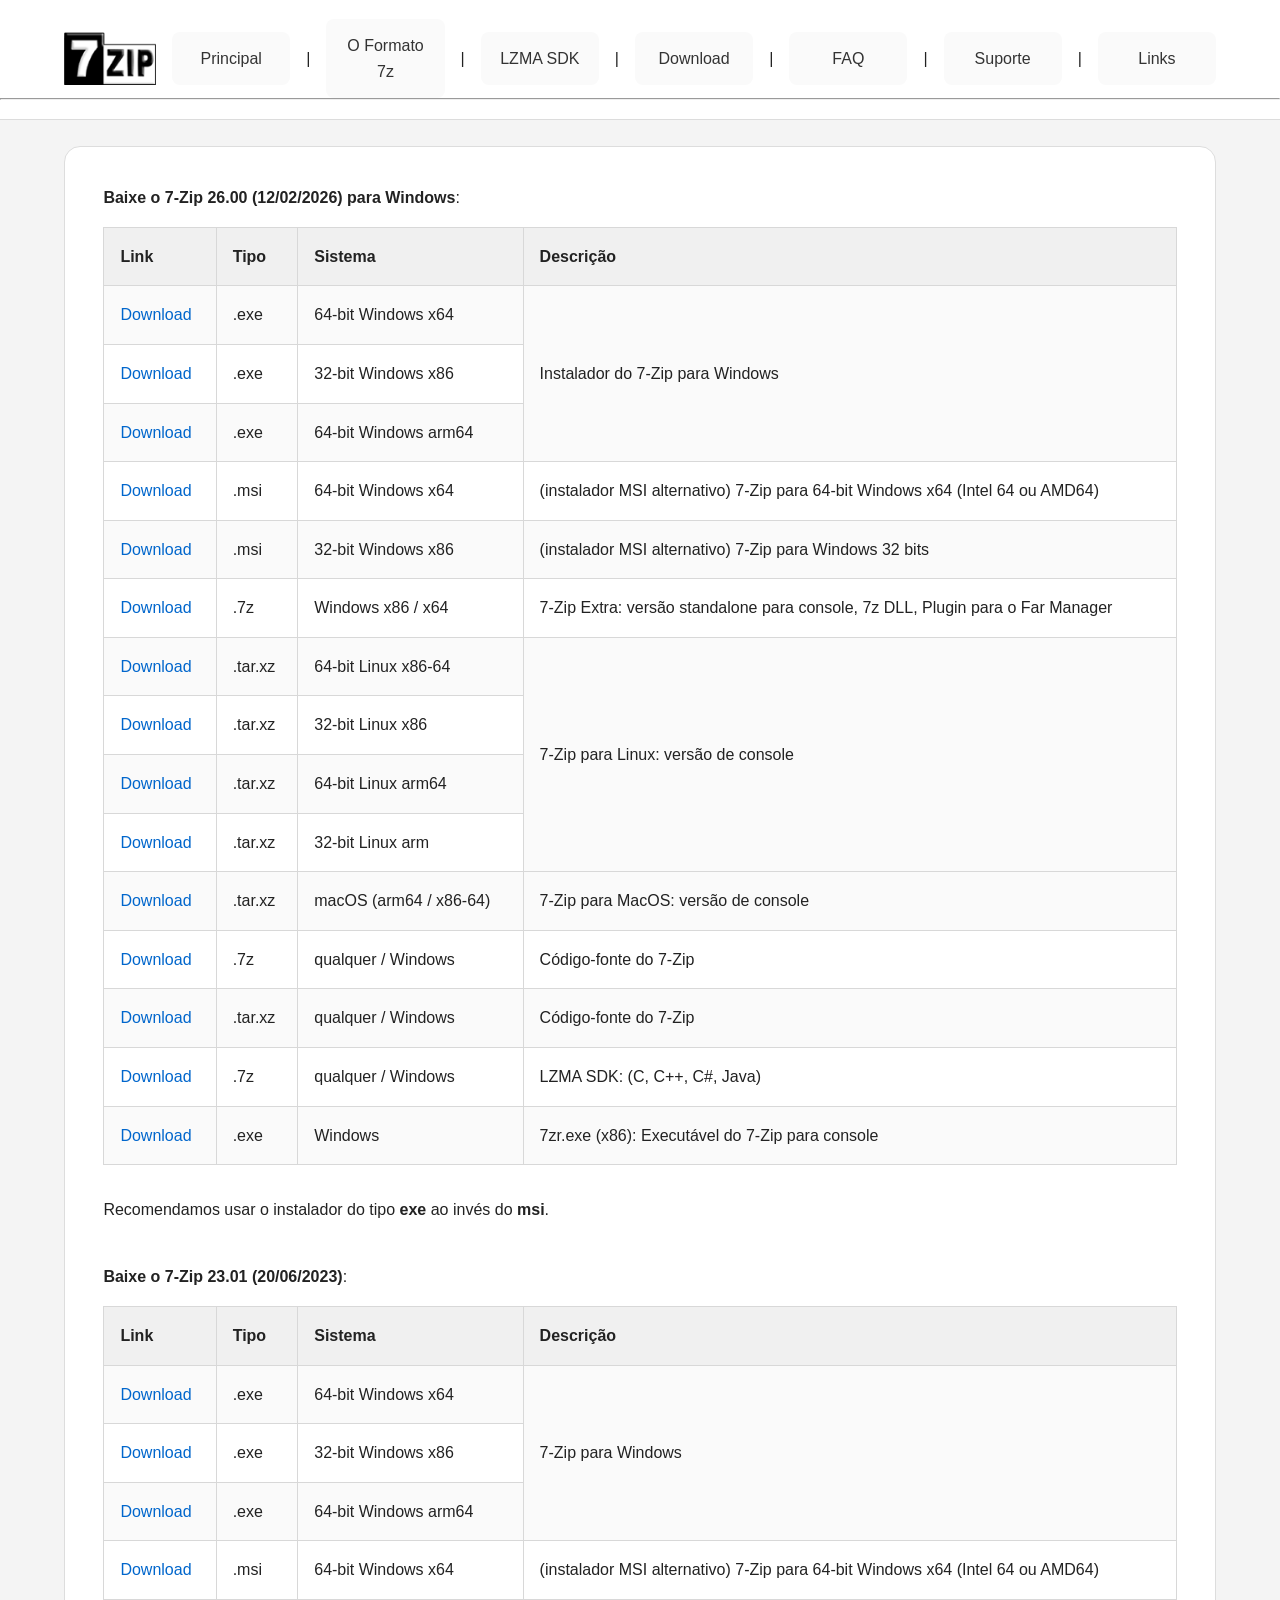
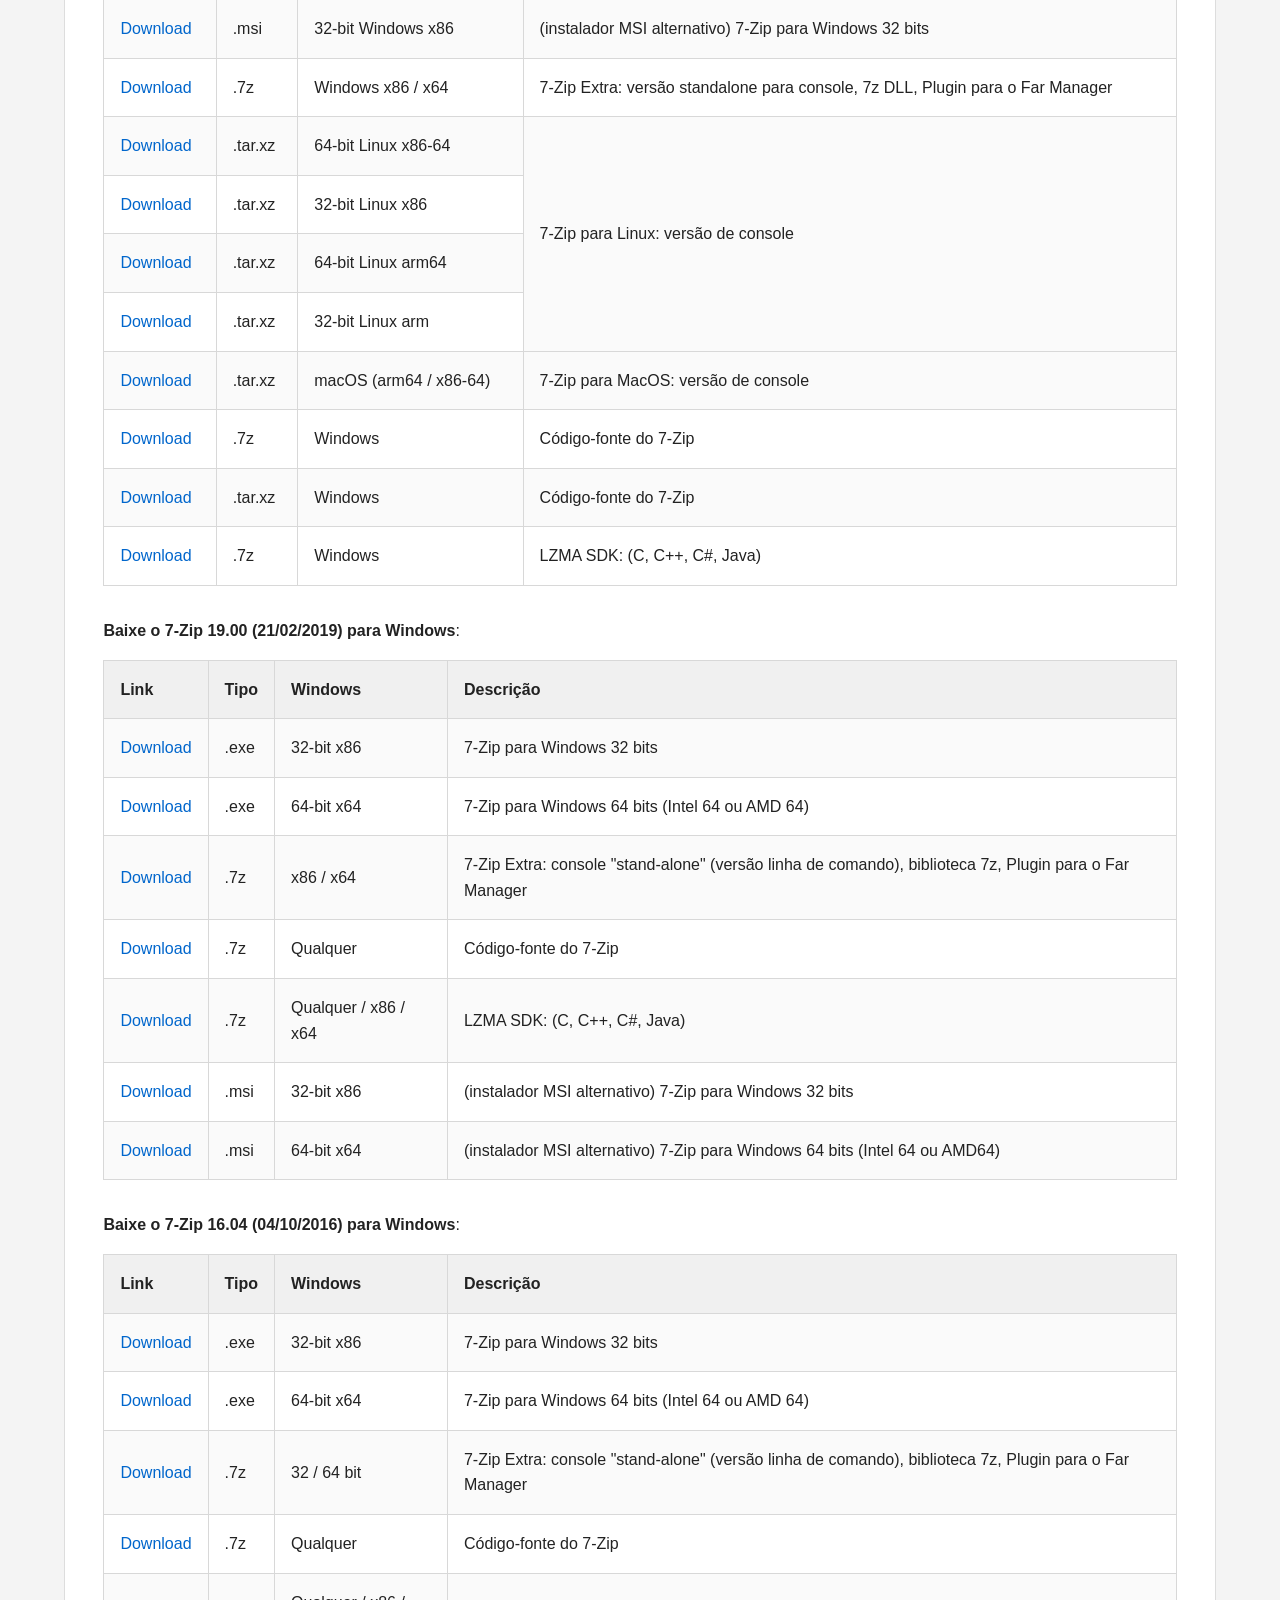
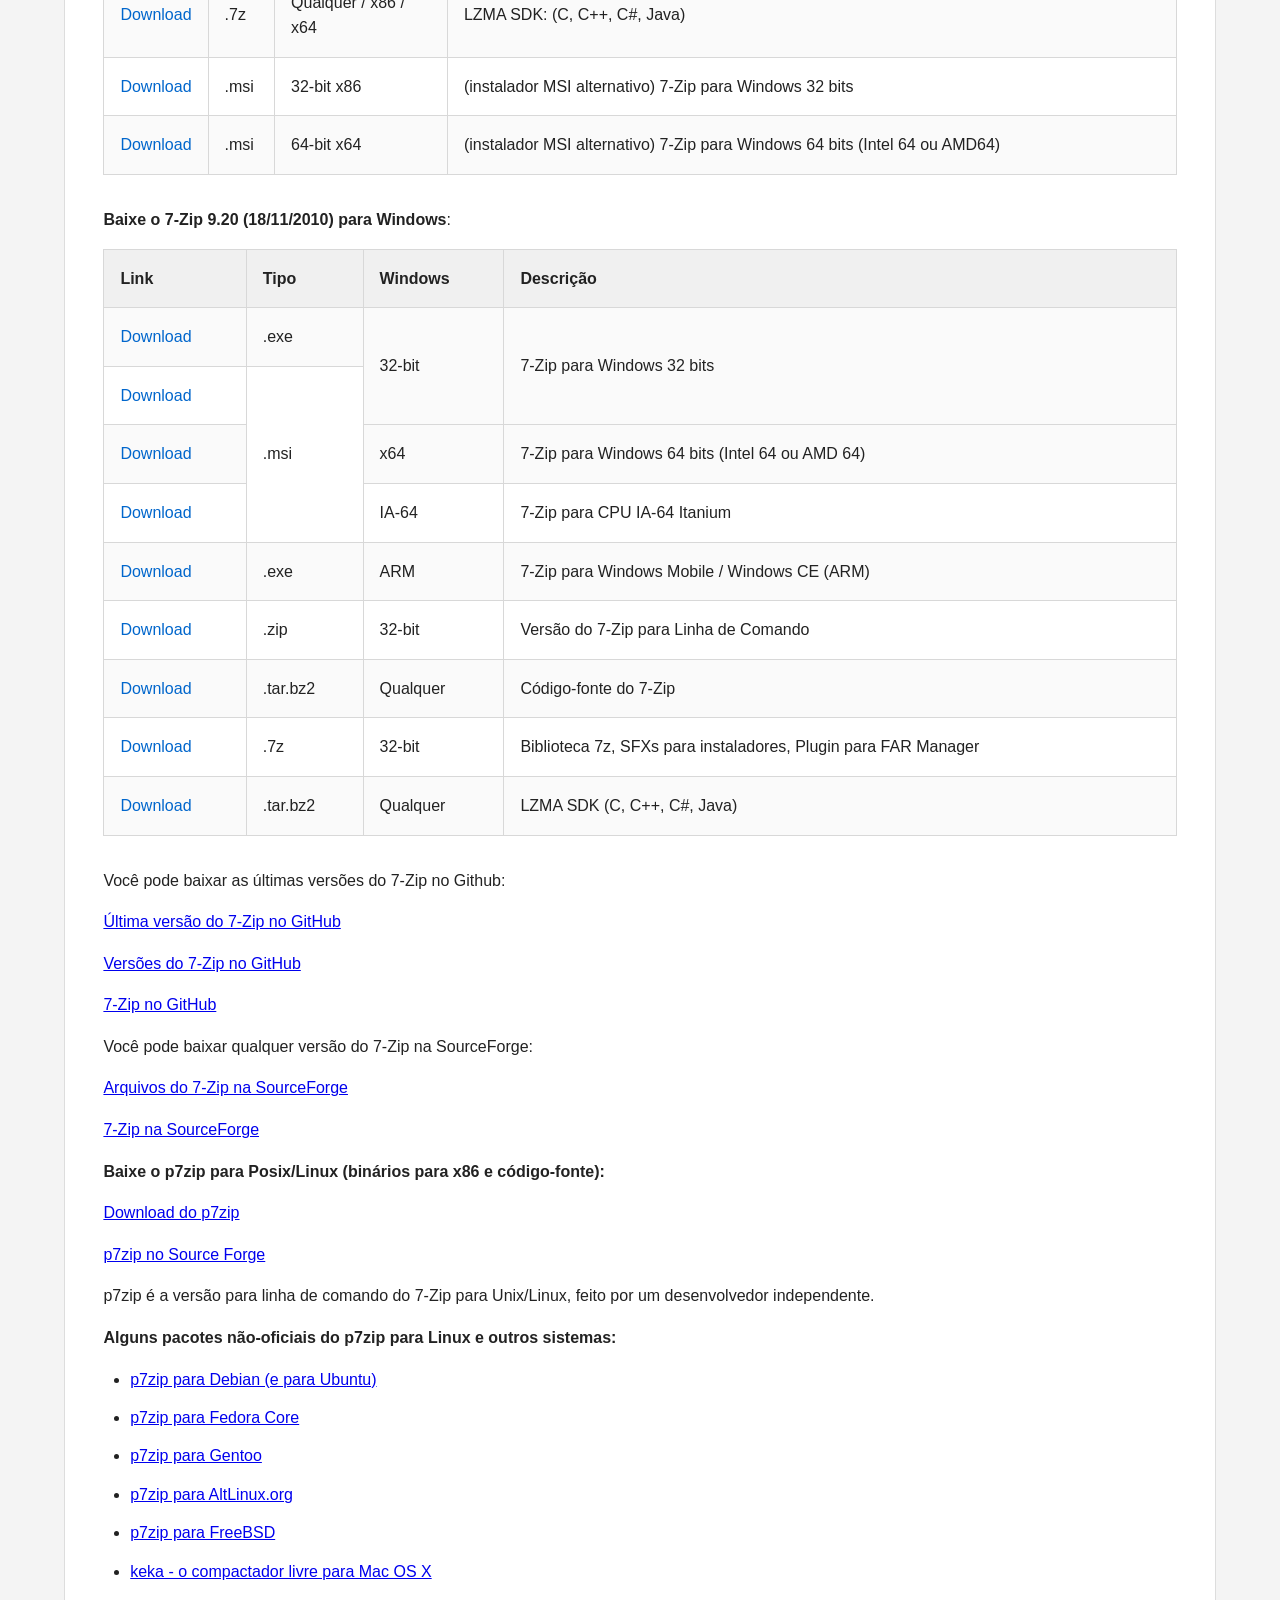
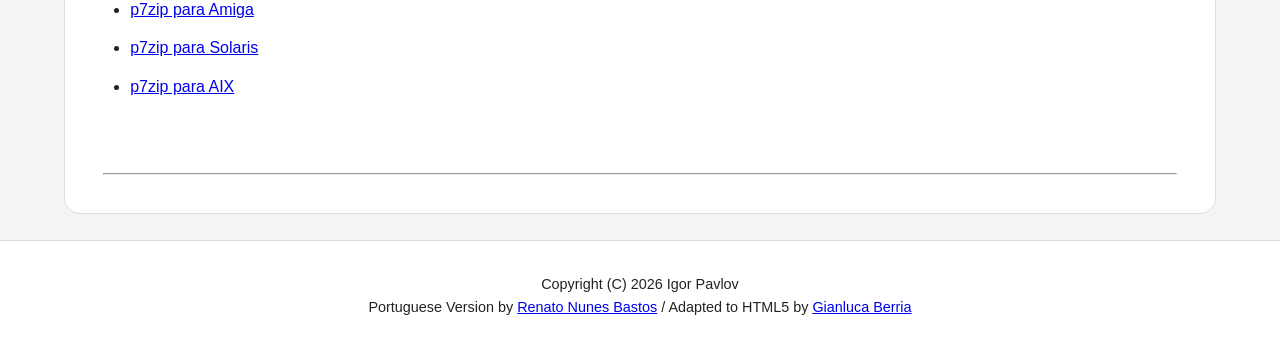
<file: Aula_07_05/src/index.html>
<!DOCTYPE html>
<html lang="pt-BR" dir="ltr" data-secondary-language="en">
<head>
  <meta charset="utf-8">
  <title>Download 7-Zip</title>
  <meta name="keywords" content="download, sources, free, gnu, lgpl, 7-zip, archiver, compression, software, compress, zip, unzip">
  <link rel="alternate" hreflang="en" href="https://www.7-zip.org/download.html">
</head>
<body>
<header>
  <meta name="viewport" content="width=device-width, initial-scale=1.0">
  <link rel="stylesheet" href="style.css">
  
  <nav>
    <img src="logo.png" alt="Logo do site">
    <a href="./">Principal</a> |
    <a href="7z.html">O Formato 7z</a> |
    <a href="sdk.html">LZMA SDK</a> |
    <a href="download.html">Download</a> |
    <a href="faq.html">FAQ</a> |
    <a href="support.html">Suporte</a> |
    <a href="links.html">Links</a>
  </nav>
  <hr>
</header>

<main>

<p><b>Baixe o 7-Zip 26.00 (12/02/2026) para Windows</b>:</p>  
<table>
  <tr>
    <th>Link</th>
    <th>Tipo</th>
    <th>Sistema</th>
    <th>Descri&ccedil;&atilde;o</th>
  </tr>
  <tr>
    <td><a href="https://7-zip.org/a/7z2600-x64.exe">Download</a></td>
    <td>.exe</td>
    <td>64-bit Windows x64</td>
    <td rowspan="3">Instalador do 7-Zip para Windows</td>
  </tr>
  <tr>
    <td><a href="https://7-zip.org/a/7z2600.exe">Download</a></td>
    <td>.exe</td>
    <td>32-bit Windows x86</td>
  </tr>
  <tr>
    <td><a href="https://7-zip.org/a/7z2600-arm64.exe">Download</a></td>
    <td>.exe</td>
    <td>64-bit Windows arm64</td>
  </tr>
  <tr>
    <td><a href="https://7-zip.org/a/7z2600-x64.msi">Download</a></td>
    <td>.msi</td>
    <td>64-bit Windows x64</td>
    <td>(instalador MSI alternativo) 7-Zip para 64-bit Windows x64 (Intel 64 ou AMD64)</td>
  </tr>
  <tr>
    <td><a href="https://7-zip.org/a/7z2600.msi">Download</a></td>
    <td>.msi</td>
    <td>32-bit Windows x86</td>
    <td>(instalador MSI alternativo) 7-Zip para Windows 32 bits</td>
  </tr>

  <tr>
    <td><a href="https://7-zip.org/a/7z2600-extra.7z">Download</a></td>
    <td>.7z</td>
    <td>Windows x86 / x64</td>
    <td>7-Zip Extra: vers&atilde;o standalone para console, 7z DLL, Plugin para o Far Manager</td>
  </tr>
  
  <tr>
    <td><a href="https://7-zip.org/a/7z2600-linux-x64.tar.xz">Download</a></td>
    <td>.tar.xz</td>
    <td>64-bit Linux x86-64</td>
    <td rowspan="4">7-Zip para Linux: vers&atilde;o de console</td>
  </tr>
  <tr>
    <td><a href="https://7-zip.org/a/7z2600-linux-x86.tar.xz">Download</a></td>
    <td>.tar.xz</td>
    <td>32-bit Linux x86</td>
  </tr>
  <tr>
    <td><a href="https://7-zip.org/a/7z2600-linux-arm64.tar.xz">Download</a></td>
    <td>.tar.xz</td>
    <td>64-bit Linux arm64</td>
  </tr>
  <tr>
    <td><a href="https://7-zip.org/a/7z2600-linux-arm.tar.xz">Download</a></td>
    <td>.tar.xz</td>
    <td>32-bit Linux arm</td>
  </tr>

  <tr>
    <td><a href="https://7-zip.org/a/7z2600-mac.tar.xz">Download</a></td>
    <td>.tar.xz</td>
    <td>macOS (arm64 / x86-64)</td>
    <td>7-Zip para MacOS: vers&atilde;o de console</td>
  </tr>

  <tr>
    <td><a href="https://7-zip.org/a/7z2600-src.7z">Download</a></td>
    <td>.7z</td>
    <td>qualquer / Windows</td>
    <td>C&oacute;digo-fonte do 7-Zip</td>
  </tr>

  <tr>
    <td><a href="https://7-zip.org/a/7z2600-src.tar.xz">Download</a></td>
    <td>.tar.xz</td>
    <td>qualquer / Windows</td>
    <td>C&oacute;digo-fonte do 7-Zip</td>
  </tr>

  
  <tr>
    <td><a href="https://7-zip.org/a/7z2600.7z">Download</a></td>
    <td>.7z</td>
    <td>qualquer / Windows</td>
    <td>LZMA SDK: (C, C++, C#, Java)</td>
  </tr>

  <tr>
    <td><a href="https://7-zip.org/a/7zr.exe">Download</a></td>
    <td>.exe</td>
    <td>Windows  </td>
    <td>7zr.exe (x86): Execut&aacute;vel do 7-Zip para console </td>
  </tr>
  
</table>

<p>Recomendamos usar o instalador do tipo <b>exe</b> ao inv&eacute;s do <b>msi</b>.</p>
<br>

<p><b>Baixe o 7-Zip 23.01 (20/06/2023)</b>:</p>  

<table>
  <tr>
    <th>Link</th>
    <th>Tipo</th>
    <th>Sistema</th>
    <th class="Title" >Descri&ccedil;&atilde;o</th>
  </tr>
  <tr>
    <td><a href="https://www.7-zip.org/a/7z2301-x64.exe">Download</a></td>
    <td>.exe</td>
    <td>64-bit Windows x64</td>
    <td rowspan="3">7-Zip para Windows</td>
  </tr>
  <tr>
    <td><a href="https://www.7-zip.org/a/7z2301.exe">Download</a></td>
    <td>.exe</td>
    <td>32-bit Windows x86</td>
  </tr>
  <tr>
    <td><a href="https://www.7-zip.org/a/7z2301-arm64.exe">Download</a></td>
    <td>.exe</td>
    <td>64-bit Windows arm64</td>
  </tr>
  <tr>
    <td><a href="https://www.7-zip.org/a/7z2301-x64.msi">Download</a></td>
    <td>.msi</td>
    <td>64-bit Windows x64</td>
    <td>(instalador MSI alternativo) 7-Zip para 64-bit Windows x64 (Intel 64 ou AMD64)</td>
  </tr>
  <tr>
    <td><a href="https://www.7-zip.org/a/7z2301.msi">Download</a></td>
    <td>.msi</td>
    <td>32-bit Windows x86</td>
    <td>(instalador MSI alternativo) 7-Zip para Windows 32 bits</td>
  </tr>

  <tr>
    <td><a href="https://www.7-zip.org/a/7z2301-extra.7z">Download</a></td>
    <td>.7z</td>
    <td>Windows x86 / x64</td>
    <td>7-Zip Extra: versão standalone para console, 7z DLL, Plugin para o Far Manager</td>
  </tr>

  <tr>
    <td><a href="https://www.7-zip.org/a/7z2301-linux-x64.tar.xz">Download</a></td>
    <td>.tar.xz</td>
    <td>64-bit Linux x86-64</td>
    <td rowspan="4">7-Zip para Linux: vers&atilde;o de console</td>
  </tr>
  <tr>
    <td><a href="https://www.7-zip.org/a/7z2301-linux-x86.tar.xz">Download</a></td>
    <td>.tar.xz</td>
    <td>32-bit Linux x86</td>
  </tr>
  <tr>
    <td><a href="https://www.7-zip.org/a/7z2301-linux-arm64.tar.xz">Download</a></td>
    <td>.tar.xz</td>
    <td>64-bit Linux arm64</td>
  </tr>
  <tr>
    <td><a href="https://www.7-zip.org/a/7z2301-linux-arm.tar.xz">Download</a></td>
    <td>.tar.xz</td>
    <td>32-bit Linux arm</td>
  </tr>

  <tr>
    <td><a href="https://www.7-zip.org/a/7z2301-mac.tar.xz">Download</a></td>
    <td>.tar.xz</td>
    <td>macOS (arm64 / x86-64)</td>
    <td>7-Zip para MacOS: versão de console</td>
  </tr>
  
  
  
   <tr>
    <td><a href="https://7-zip.org/a/7z2301-src.7z">Download</a></td>
    <td>.7z</td>
    <td>Windows</td>
    <td>Código-fonte do 7-Zip</td>
  </tr>
    <tr>
    <td><a href="https://7-zip.org/a/7z2301-src.tar.xz">Download</a></td>
    <td>.tar.xz</td>
    <td>Windows</td>
    <td>Código-fonte do 7-Zip</td>
  </tr>
   <tr>
    <td><a href="https://7-zip.org/a/lzma2301.7z">Download</a></td>
    <td>.7z</td>
    <td>Windows</td>
    <td>LZMA SDK: (C, C++, C#, Java)</td>
  </tr>
</table>

<p><b><strong><b>Baixe</b></strong> o 7-Zip 19.00 (21/02/2019) para Windows</b>:</p>  
<table>
  <tr>
    <th>Link</th>
    <th>Tipo</th>
    <th>Windows</th>
    <th class="Title" >Descri&ccedil;&atilde;o</th>
  </tr>
  <tr>
    <td><a href="https://www.7-zip.org/a/7z1900.exe">Download</a></td>
    <td>.exe</td>
    <td>32-bit x86</td>
    <td>7-Zip para Windows 32 bits</td>
  </tr>
  <tr>
    <td><a href="https://www.7-zip.org/a/7z1900-x64.exe">Download</a></td>
    <td>.exe</td>
    <td>64-bit x64</td>
    <td>7-Zip para Windows 64 bits (Intel 64 ou AMD 64) </td>
  </tr>
  <tr>
    <td><a href="https://www.7-zip.org/a/7z1900-extra.7z">Download</a></td>
    <td>.7z</td>
    <td>x86 / x64</td>
    <td>7-Zip Extra: console &quot;stand-alone&quot; (versão linha de comando), biblioteca 7z, Plugin para o Far Manager</td>
  </tr>
  <tr>
    <td><a href="https://www.7-zip.org/a/7z1900-src.7z">Download</a></td>
    <td>.7z</td>
    <td>Qualquer</td>
    <td>C&oacute;digo-fonte do 7-Zip</td>
  </tr>
  <tr>
    <td><a href="https://www.7-zip.org/a/lzma1900.7z">Download</a></td>
    <td>.7z</td>
    <td>Qualquer / x86 / x64</td>
    <td>LZMA SDK: (C, C++, C#, Java)</td>
  </tr>
  <tr>
    <td><a href="https://www.7-zip.org/a/7z1900.msi">Download</a></td>
    <td>.msi</td>
    <td>32-bit x86</td>
    <td>(instalador MSI alternativo) 7-Zip para Windows 32 bits </td>
  </tr>
  <tr>
    <td><a href="https://www.7-zip.org/a/7z1900-x64.msi">Download</a></td>
    <td>.msi</td>
    <td>64-bit x64</td>
    <td>(instalador MSI alternativo) 7-Zip para Windows 64 bits (Intel 64 ou AMD64)</td>
  </tr>
</table>

<p><b><strong><b>Baixe</b></strong> o  7-Zip 16.04  (04/10/2016) para Windows</b>:</p>
<table>
  <tbody>
    <tr>
      <th>Link</th>
      <th>Tipo</th>
      <th>Windows</th>
      <th class="Title" >Descri&ccedil;&atilde;o</th>
    </tr>
    <tr>
      <td><a href="https://7-zip.org/a/7z1604.exe">Download</a></td>
      <td>.exe</td>
      <td>32-bit x86</td>
      <td>7-Zip para Windows 32 bits</td>
    </tr>
    <tr>
      <td><a href="https://7-zip.org/a/7z1604-x64.exe">Download</a></td>
      <td>.exe</td>
      <td>64-bit x64</td>
      <td>7-Zip para Windows 64 bits (Intel 64 ou AMD 64) </td>
    </tr>
    <tr>
      <td><a href="https://7-zip.org/a/7z1604-extra.7z">Download</a></td>
      <td>.7z</td>
      <td>32 / 64 bit</td>
      <td>7-Zip Extra: console &quot;stand-alone&quot; (versão linha de comando), biblioteca 7z, Plugin para o Far Manager</td>
    </tr>
    <tr>
      <td><a href="https://7-zip.org/a/7z1604-src.7z">Download</a></td>
      <td>.7z</td>
      <td>Qualquer</td>
      <td>C&oacute;digo-fonte do 7-Zip</td>
    </tr>
    <tr>
      <td><a href="https://7-zip.org/a/lzma1604.7z">Download</a></td>
      <td>.7z</td>
      <td>Qualquer  / x86 / x64</td>
      <td>LZMA SDK: (C, C++, C#, Java)</td>
    </tr>
    <tr>
      <td><a href="https://7-zip.org/a/7z1604.msi">Download</a></td>
      <td>.msi</td>
      <td>32-bit x86</td>
	  <td>(instalador MSI alternativo) 7-Zip para Windows 32 bits </td>
    </tr>
    <tr>
      <td><a href="https://7-zip.org/a/7z1604-x64.msi">Download</a></td>
      <td>.msi</td>
      <td>64-bit x64</td>
	  <td>(instalador MSI alternativo) 7-Zip para Windows 64 bits (Intel 64 ou AMD64)</td>
    </tr>
  </tbody>
</table>


<p><b>Baixe o 7-Zip <span>9.20 (18/11/2010)</span> para Windows</b>:</p>
<table>
  <tbody>
    <tr>
      <th>Link</th>
      <th>Tipo</th>
      <th>Windows</th>
      <th>Descri&ccedil;&atilde;o</th>
    </tr>
    <tr>
      <td><a href="https://www.7-zip.org/a/7z920.exe">Download</a></td>
      <td>.exe</td>
      <td rowspan="2">32-bit</td>
      <td rowspan="2">7-Zip para Windows 32 bits </td>
    </tr>
    <tr>
      <td><a href="https://www.7-zip.org/a/7z920.msi">Download</a></td>
      <td rowspan="3">.msi</td>
    </tr>
    <tr>
      <td><a href="https://www.7-zip.org/a/7z920-x64.msi">Download</a></td>
      <td>x64</td>
      <td>7-Zip para Windows 64 bits (Intel 64 ou AMD 64) </td>
    </tr>
    <tr>
      <td><a href="https://www.7-zip.org/a/7z920-ia64.msi">Download</a></td>
      <td>IA-64</td>
      <td>7-Zip para CPU IA-64 Itanium </td>
    </tr>
    <tr>
      <td><a href="https://www.7-zip.org/a/7z920-arm.exe">Download</a></td>
      <td>.exe</td>
      <td>ARM</td>
      <td>7-Zip para Windows Mobile / Windows CE (ARM)</td>
    </tr>
    <tr>
      <td><a href="https://www.7-zip.org/a/7za920.zip">Download</a></td>
      <td>.zip</td>
      <td>32-bit</td>
      <td>Vers&atilde;o do 7-Zip para Linha de Comando </td>
    </tr>
    <tr>
      <td><a href="https://www.7-zip.org/a/7z920.tar.bz2">Download</a></td>
      <td>.tar.bz2</td>
      <td>Qualquer</td>
      <td>C&oacute;digo-fonte do 7-Zip</td>
    </tr>
    <tr>
      <td><a href="https://www.7-zip.org/a/7z920_extra.7z">Download</a></td>
      <td>.7z</td>
      <td>32-bit</td>
      <td>Biblioteca 7z, SFXs para instaladores, Plugin para FAR Manager</td>
    </tr>
    <tr>
      <td><a href="https://www.7-zip.org/a/lzma920.tar.bz2">Download</a></td>
      <td>.tar.bz2</td>
      <td>Qualquer</td>
      <td>LZMA SDK (C, C++, C#, Java)</td>
    </tr>
  </tbody>
</table>


<p>Voc&ecirc; pode  baixar as &uacute;ltimas vers&otilde;es do 7-Zip no Github:</p>
<p><a href="https://github.com/ip7z/7zip/releases/latest">&Uacute;ltima vers&atilde;o do 7-Zip no GitHub</a></p>
<p><a href="https://github.com/ip7z/7zip/releases">Vers&otilde;es do 7-Zip no GitHub</a></p>
<p><a href="https://github.com/ip7z/7zip">7-Zip no GitHub</a></p>

<p>Voc&ecirc; pode baixar qualquer vers&atilde;o do 7-Zip na SourceForge:</p>
<p><a href="https://sourceforge.net/projects/sevenzip/files/">Arquivos do 7-Zip na SourceForge</a></p>
<p><a href="https://sourceforge.net/projects/sevenzip/">7-Zip na SourceForge</a></p>

<p><b>Baixe o p7zip para Posix/Linux (bin&aacute;rios
para x86 e c&oacute;digo-fonte):</b></p>
<p><a href="https://sourceforge.net/project/showfiles.php?group_id=111810">Download do 
p7zip</a></p>
<p><a href="https://sourceforge.net/projects/p7zip/">p7zip
no Source Forge</a></p>

<p>p7zip &eacute; a vers&atilde;o para linha de comando
do 7-Zip para Unix/Linux, feito por um desenvolvedor independente.</p>

<p><strong>Alguns pacotes n&atilde;o-oficiais do p7zip para Linux e
outros sistemas:</strong></p>

<ul>
  <li><a href="https://packages.debian.org/sid/p7zip-full">p7zip
para Debian (e para Ubuntu)</a></li>
  <li><a href="https://timeoff.wsisiz.edu.pl/rpms.html">p7zip
para Fedora Core</a></li>
  <li><a href="https://packages.gentoo.org/package/app-arch/p7zip">p7zip
para Gentoo</a></li>
  <li><a href="https://www.sisyphus.ru/srpm/p7zip">p7zip
para AltLinux.org</a></li>
  <li><a href="https://www.freshports.org/archivers/p7zip/">p7zip
  para FreeBSD</a></li>
  <li><a href="https://www.keka.io/en/">keka - o compactador livre para Mac OS X</a></li>
  <li><a href="https://aminet.net/search?name=p7zip">p7zip para Amiga</a></li>
  <li><a href="https://www.opencsw.org/packages/p7zip">p7zip para Solaris</a></li>
  <li><a href="https://www.perzl.org/aix/index.php?n=Main.P7zip">p7zip para AIX</a></li>
</ul>
<p>&nbsp;</p>
<hr>
</main>
      <footer>
	Copyright (C) 2026 Igor Pavlov<br>
    Portuguese Version by <a href="https://krull.n3.net" >Renato Nunes Bastos</a> / 
	Adapted to HTML5 by <a href="https://github.com/gianluca-berria" >Gianluca Berria </a>
      </footer>
</body>
</html>
</file>
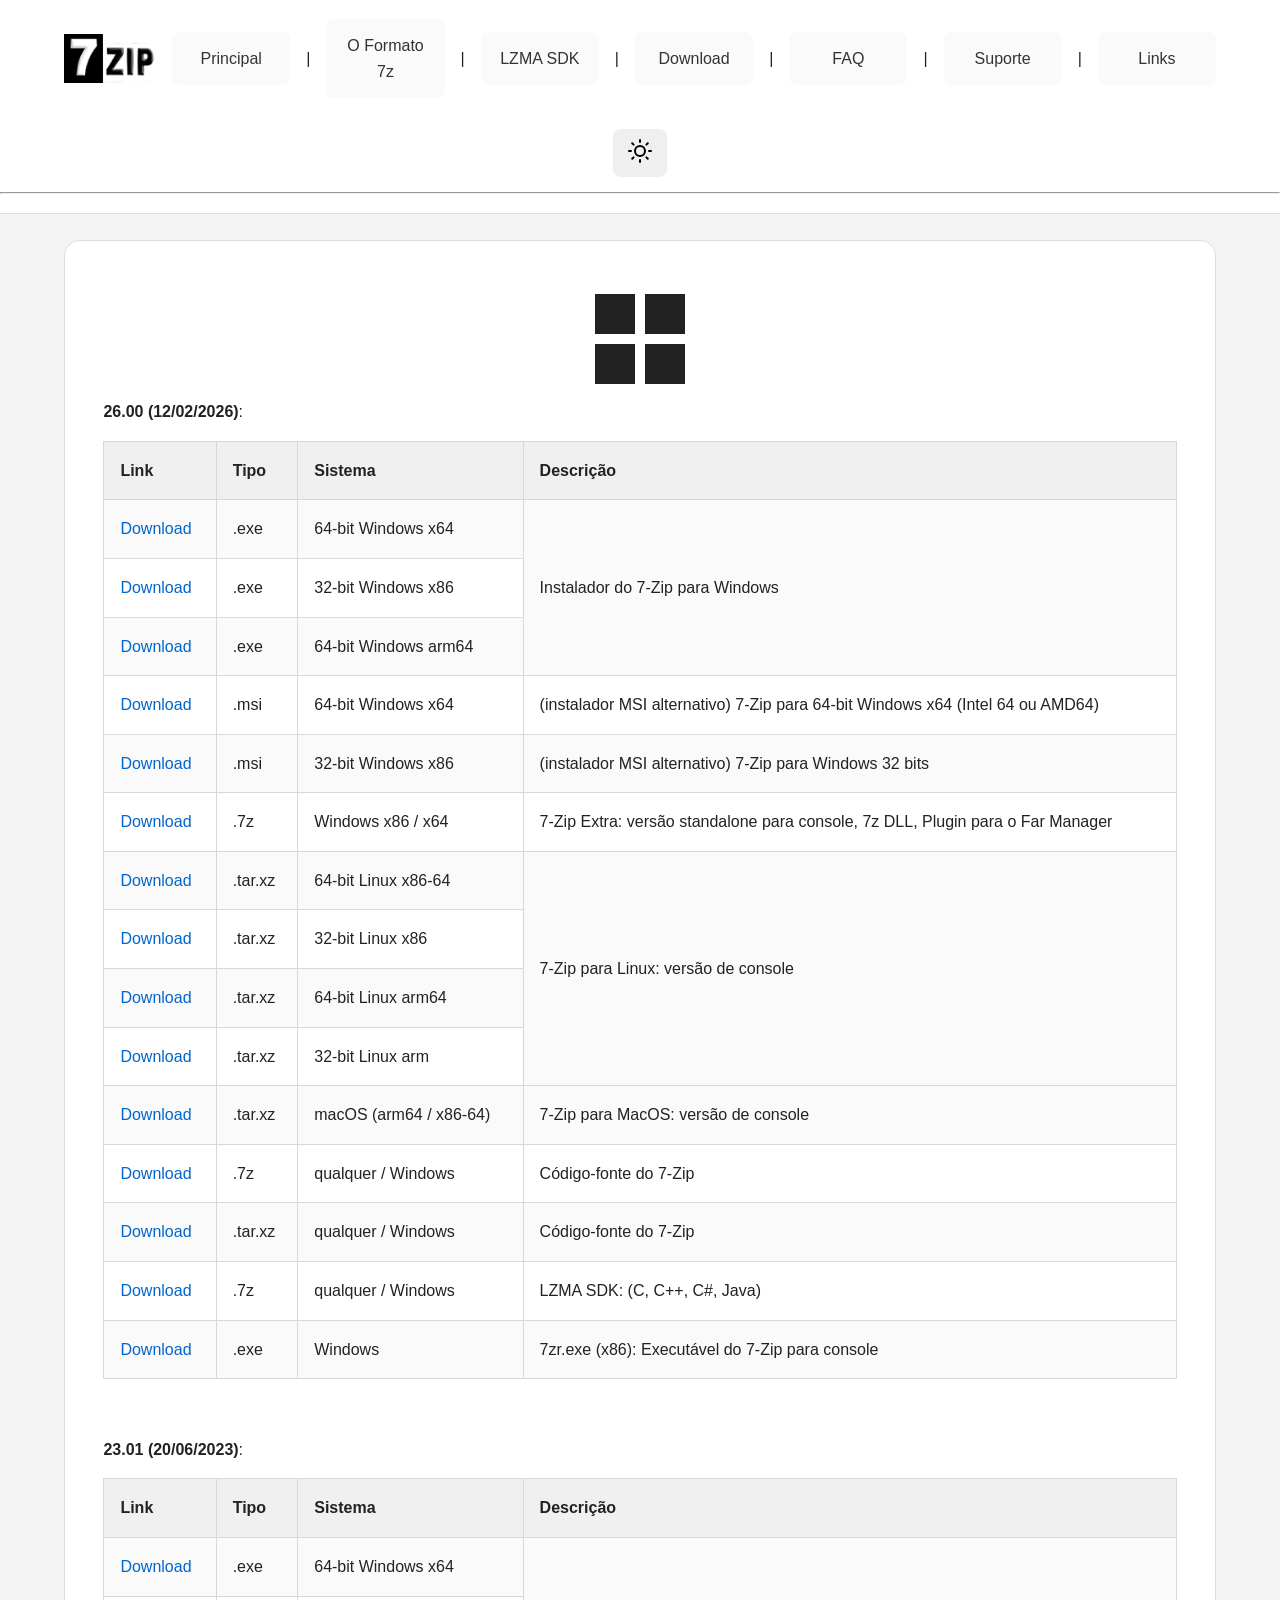
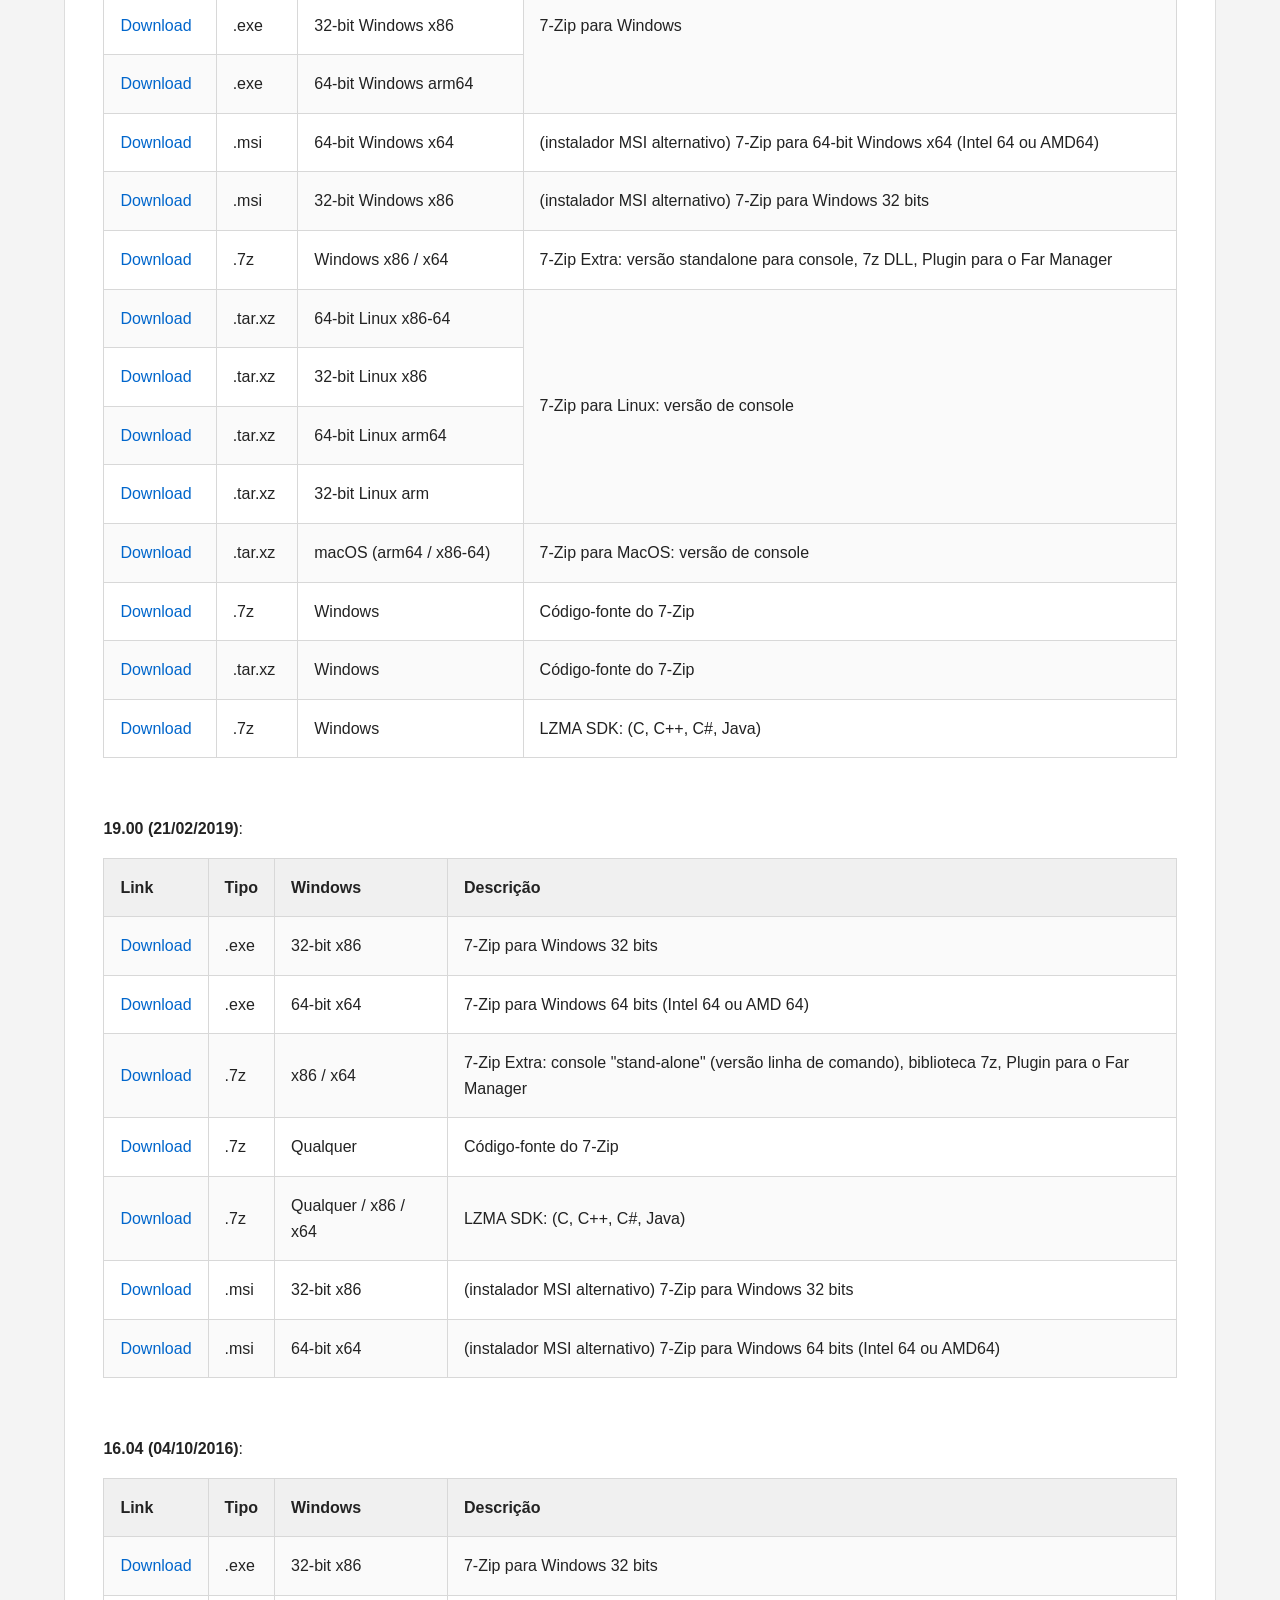
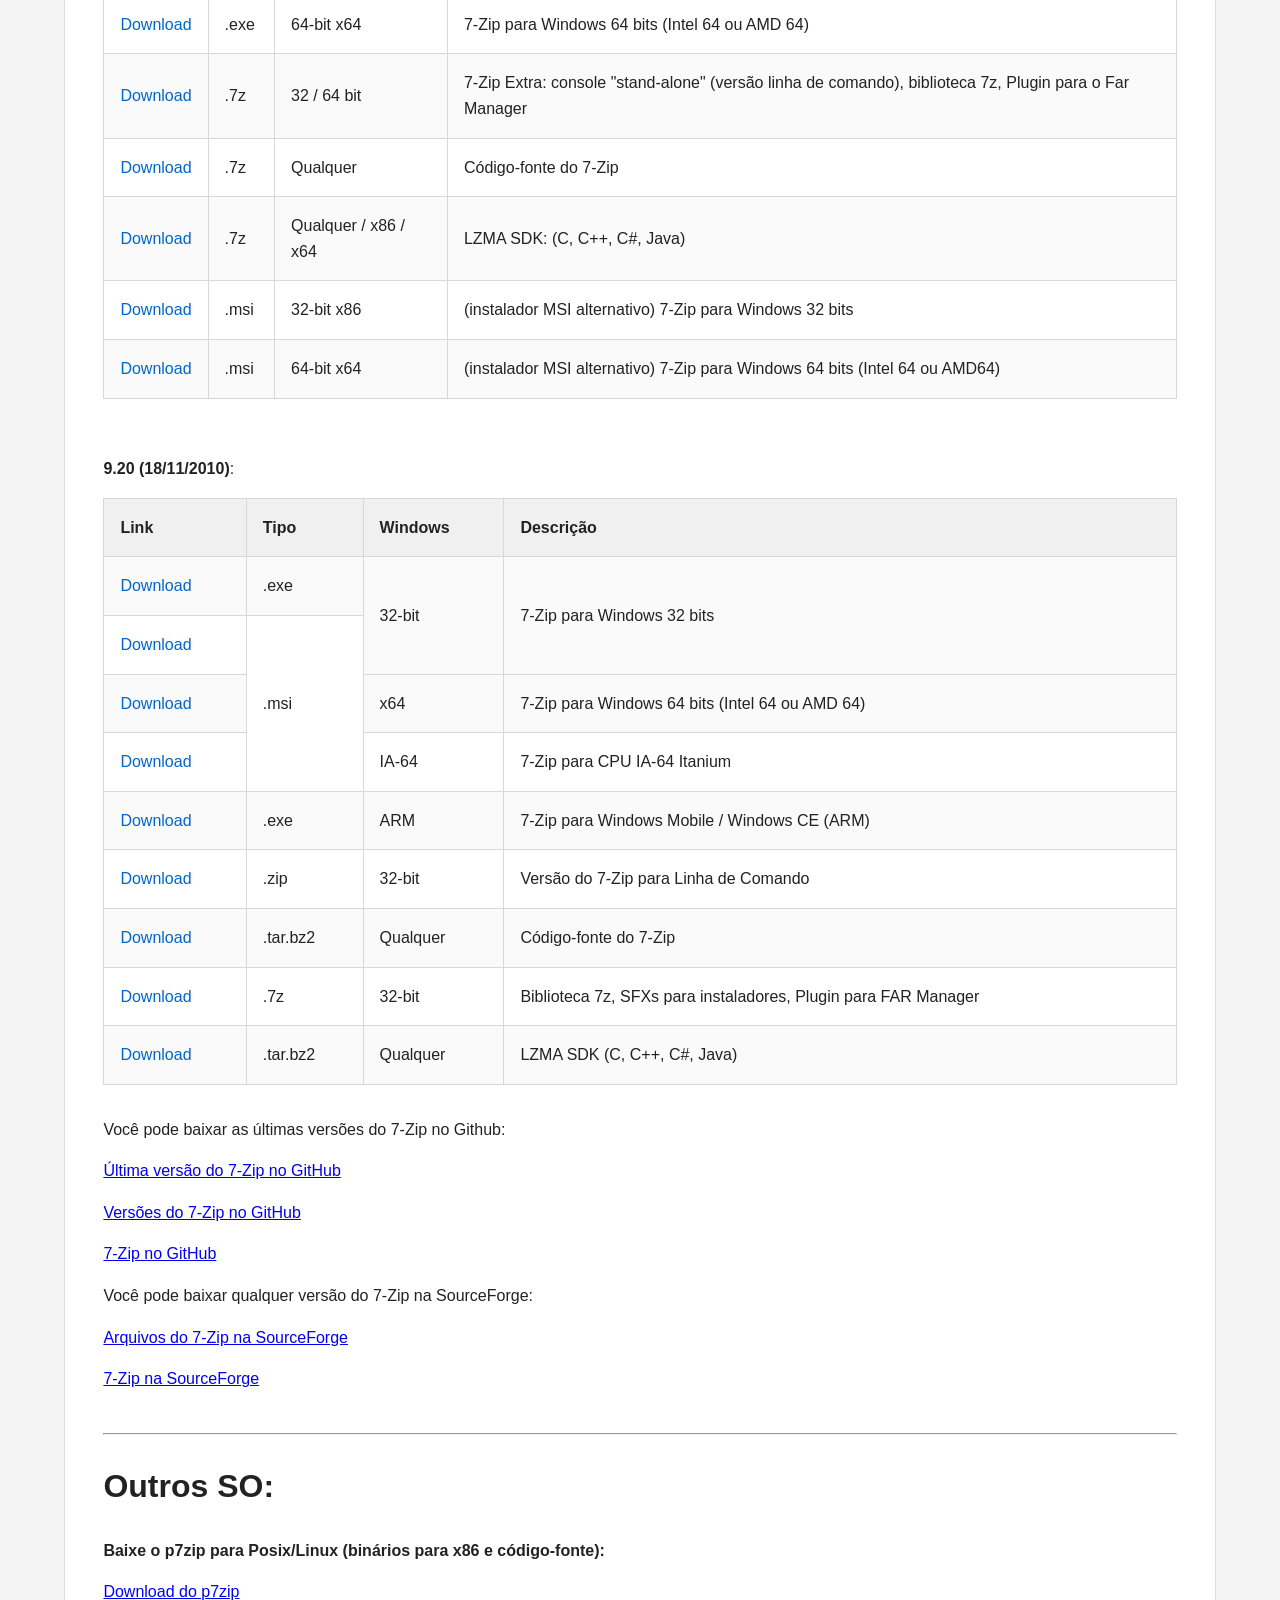
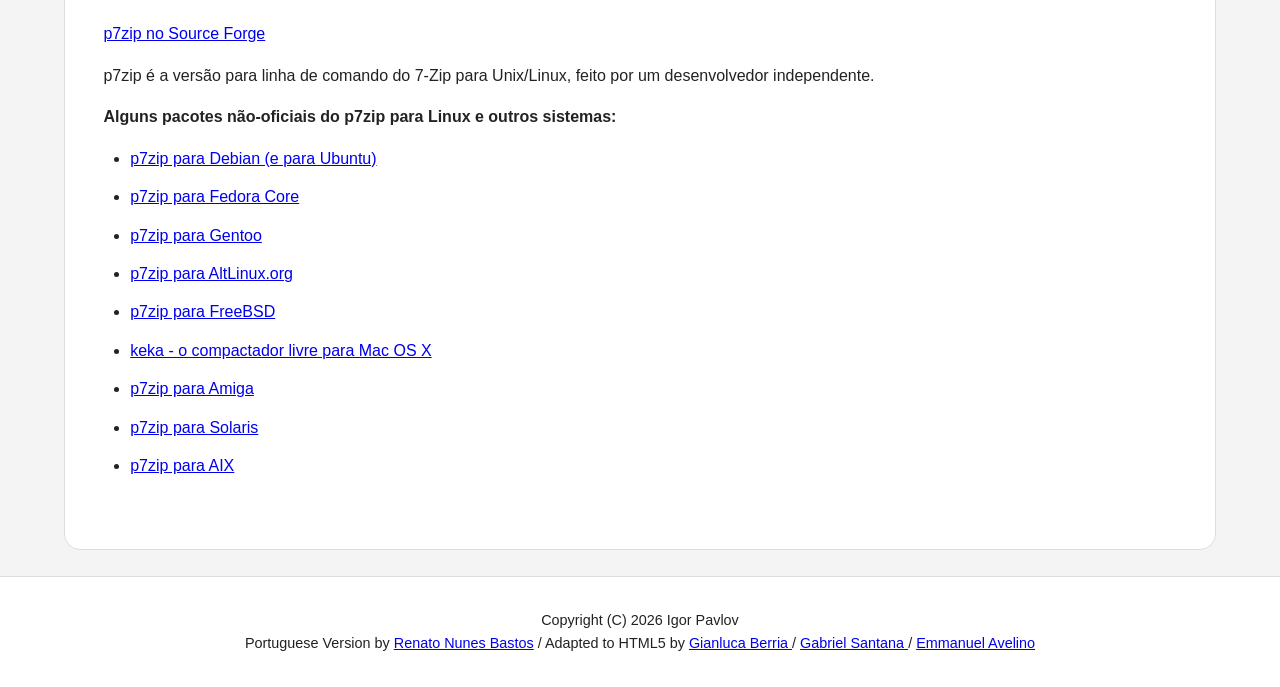
<file: Aula_14_05/src/index.html>
<!DOCTYPE html>
<html lang="pt-BR" dir="ltr" data-secondary-language="en">
<head>
  <meta charset="utf-8">
  <title>Download 7-Zip</title>
  <meta name="keywords" content="download, sources, free, gnu, lgpl, 7-zip, archiver, compression, software, compress, zip, unzip">
  <link rel="alternate" hreflang="en" href="https://www.7-zip.org/download.html">
</head>
<body>
<header>
  <meta name="viewport" content="width=device-width, initial-scale=1.0">
  <link rel="stylesheet" href="style.css">
  <script src="script.js" defer></script>
  
  <nav>
    <img src="logo.png" alt="Logo do site">
    <a href="https://7zip.rnbastos.com/">Principal</a> |
    <a href="https://7zip.rnbastos.com/7z.html">O Formato 7z</a> |
    <a href="https://7zip.rnbastos.com/sdk.html">LZMA SDK</a> |
    <a href="index.html">Download</a> |
    <a href="https://7zip.rnbastos.com/faq.html">FAQ</a> |
    <a href="https://7zip.rnbastos.com/support.html">Suporte</a> |
    <a href="https://7zip.rnbastos.com/links.html">Links</a>
<button id="darkModeToggle" type="button">

<svg id="themeIcon"
     xmlns="http://www.w3.org/2000/svg"
     width="24"
     height="24"
     viewBox="0 0 24 24"
     fill="none"
     stroke="currentColor"
     stroke-width="2"
     stroke-linecap="round"
     stroke-linejoin="round">

  <circle cx="12" cy="12" r="5"/>

  <line x1="12" y1="1" x2="12" y2="3"/>
  <line x1="12" y1="21" x2="12" y2="23"/>

  <line x1="4.22" y1="4.22" x2="5.64" y2="5.64"/>
  <line x1="18.36" y1="18.36" x2="19.78" y2="19.78"/>

  <line x1="1" y1="12" x2="3" y2="12"/>
  <line x1="21" y1="12" x2="23" y2="12"/>

  <line x1="4.22" y1="19.78" x2="5.64" y2="18.36"/>
  <line x1="18.36" y1="5.64" x2="19.78" y2="4.22"/>

</svg>

</button>
  </nav>
  <hr>
</header>

<main>

<div id="windowsIcon">

    <svg xmlns="http://www.w3.org/2000/svg"
         width="120"
         height="120"
         viewBox="0 0 24 24"
         fill="currentColor">

        <rect x="3" y="3" width="8" height="8"/>
        <rect x="13" y="3" width="8" height="8"/>
        <rect x="3" y="13" width="8" height="8"/>
        <rect x="13" y="13" width="8" height="8"/>

    </svg>

</div>

<p><b>26.00 (12/02/2026)</b>:</p>  
<table>
  <tr>
    <th>Link</th>
    <th>Tipo</th>
    <th>Sistema</th>
    <th>Descri&ccedil;&atilde;o</th>
  </tr>
  <tr>
    <td><a href="https://7-zip.org/a/7z2600-x64.exe">Download</a></td>
    <td>.exe</td>
    <td>64-bit Windows x64</td>
    <td rowspan="3">Instalador do 7-Zip para Windows</td>
  </tr>
  <tr>
    <td><a href="https://7-zip.org/a/7z2600.exe">Download</a></td>
    <td>.exe</td>
    <td>32-bit Windows x86</td>
  </tr>
  <tr>
    <td><a href="https://7-zip.org/a/7z2600-arm64.exe">Download</a></td>
    <td>.exe</td>
    <td>64-bit Windows arm64</td>
  </tr>
  <tr>
    <td><a href="https://7-zip.org/a/7z2600-x64.msi">Download</a></td>
    <td>.msi</td>
    <td>64-bit Windows x64</td>
    <td>(instalador MSI alternativo) 7-Zip para 64-bit Windows x64 (Intel 64 ou AMD64)</td>
  </tr>
  <tr>
    <td><a href="https://7-zip.org/a/7z2600.msi">Download</a></td>
    <td>.msi</td>
    <td>32-bit Windows x86</td>
    <td>(instalador MSI alternativo) 7-Zip para Windows 32 bits</td>
  </tr>

  <tr>
    <td><a href="https://7-zip.org/a/7z2600-extra.7z">Download</a></td>
    <td>.7z</td>
    <td>Windows x86 / x64</td>
    <td>7-Zip Extra: vers&atilde;o standalone para console, 7z DLL, Plugin para o Far Manager</td>
  </tr>
  
  <tr>
    <td><a href="https://7-zip.org/a/7z2600-linux-x64.tar.xz">Download</a></td>
    <td>.tar.xz</td>
    <td>64-bit Linux x86-64</td>
    <td rowspan="4">7-Zip para Linux: vers&atilde;o de console</td>
  </tr>
  <tr>
    <td><a href="https://7-zip.org/a/7z2600-linux-x86.tar.xz">Download</a></td>
    <td>.tar.xz</td>
    <td>32-bit Linux x86</td>
  </tr>
  <tr>
    <td><a href="https://7-zip.org/a/7z2600-linux-arm64.tar.xz">Download</a></td>
    <td>.tar.xz</td>
    <td>64-bit Linux arm64</td>
  </tr>
  <tr>
    <td><a href="https://7-zip.org/a/7z2600-linux-arm.tar.xz">Download</a></td>
    <td>.tar.xz</td>
    <td>32-bit Linux arm</td>
  </tr>

  <tr>
    <td><a href="https://7-zip.org/a/7z2600-mac.tar.xz">Download</a></td>
    <td>.tar.xz</td>
    <td>macOS (arm64 / x86-64)</td>
    <td>7-Zip para MacOS: vers&atilde;o de console</td>
  </tr>

  <tr>
    <td><a href="https://7-zip.org/a/7z2600-src.7z">Download</a></td>
    <td>.7z</td>
    <td>qualquer / Windows</td>
    <td>C&oacute;digo-fonte do 7-Zip</td>
  </tr>

  <tr>
    <td><a href="https://7-zip.org/a/7z2600-src.tar.xz">Download</a></td>
    <td>.tar.xz</td>
    <td>qualquer / Windows</td>
    <td>C&oacute;digo-fonte do 7-Zip</td>
  </tr>

  
  <tr>
    <td><a href="https://7-zip.org/a/7z2600.7z">Download</a></td>
    <td>.7z</td>
    <td>qualquer / Windows</td>
    <td>LZMA SDK: (C, C++, C#, Java)</td>
  </tr>

  <tr>
    <td><a href="https://7-zip.org/a/7zr.exe">Download</a></td>
    <td>.exe</td>
    <td>Windows  </td>
    <td>7zr.exe (x86): Execut&aacute;vel do 7-Zip para console </td>
  </tr>
  
</table>

<br>

<p><b>23.01 (20/06/2023)</b>:</p>  

<table>
  <tr>
    <th>Link</th>
    <th>Tipo</th>
    <th>Sistema</th>
    <th class="Title" >Descri&ccedil;&atilde;o</th>
  </tr>
  <tr>
    <td><a href="https://www.7-zip.org/a/7z2301-x64.exe">Download</a></td>
    <td>.exe</td>
    <td>64-bit Windows x64</td>
    <td rowspan="3">7-Zip para Windows</td>
  </tr>
  <tr>
    <td><a href="https://www.7-zip.org/a/7z2301.exe">Download</a></td>
    <td>.exe</td>
    <td>32-bit Windows x86</td>
  </tr>
  <tr>
    <td><a href="https://www.7-zip.org/a/7z2301-arm64.exe">Download</a></td>
    <td>.exe</td>
    <td>64-bit Windows arm64</td>
  </tr>
  <tr>
    <td><a href="https://www.7-zip.org/a/7z2301-x64.msi">Download</a></td>
    <td>.msi</td>
    <td>64-bit Windows x64</td>
    <td>(instalador MSI alternativo) 7-Zip para 64-bit Windows x64 (Intel 64 ou AMD64)</td>
  </tr>
  <tr>
    <td><a href="https://www.7-zip.org/a/7z2301.msi">Download</a></td>
    <td>.msi</td>
    <td>32-bit Windows x86</td>
    <td>(instalador MSI alternativo) 7-Zip para Windows 32 bits</td>
  </tr>

  <tr>
    <td><a href="https://www.7-zip.org/a/7z2301-extra.7z">Download</a></td>
    <td>.7z</td>
    <td>Windows x86 / x64</td>
    <td>7-Zip Extra: versão standalone para console, 7z DLL, Plugin para o Far Manager</td>
  </tr>

  <tr>
    <td><a href="https://www.7-zip.org/a/7z2301-linux-x64.tar.xz">Download</a></td>
    <td>.tar.xz</td>
    <td>64-bit Linux x86-64</td>
    <td rowspan="4">7-Zip para Linux: vers&atilde;o de console</td>
  </tr>
  <tr>
    <td><a href="https://www.7-zip.org/a/7z2301-linux-x86.tar.xz">Download</a></td>
    <td>.tar.xz</td>
    <td>32-bit Linux x86</td>
  </tr>
  <tr>
    <td><a href="https://www.7-zip.org/a/7z2301-linux-arm64.tar.xz">Download</a></td>
    <td>.tar.xz</td>
    <td>64-bit Linux arm64</td>
  </tr>
  <tr>
    <td><a href="https://www.7-zip.org/a/7z2301-linux-arm.tar.xz">Download</a></td>
    <td>.tar.xz</td>
    <td>32-bit Linux arm</td>
  </tr>

  <tr>
    <td><a href="https://www.7-zip.org/a/7z2301-mac.tar.xz">Download</a></td>
    <td>.tar.xz</td>
    <td>macOS (arm64 / x86-64)</td>
    <td>7-Zip para MacOS: versão de console</td>
  </tr>
  
  
  
   <tr>
    <td><a href="https://7-zip.org/a/7z2301-src.7z">Download</a></td>
    <td>.7z</td>
    <td>Windows</td>
    <td>Código-fonte do 7-Zip</td>
  </tr>
    <tr>
    <td><a href="https://7-zip.org/a/7z2301-src.tar.xz">Download</a></td>
    <td>.tar.xz</td>
    <td>Windows</td>
    <td>Código-fonte do 7-Zip</td>
  </tr>
   <tr>
    <td><a href="https://7-zip.org/a/lzma2301.7z">Download</a></td>
    <td>.7z</td>
    <td>Windows</td>
    <td>LZMA SDK: (C, C++, C#, Java)</td>
  </tr>
</table>

<br>

<p><b>19.00 (21/02/2019)</b>:</p>  
<table>
  <tr>
    <th>Link</th>
    <th>Tipo</th>
    <th>Windows</th>
    <th class="Title" >Descri&ccedil;&atilde;o</th>
  </tr>
  <tr>
    <td><a href="https://www.7-zip.org/a/7z1900.exe">Download</a></td>
    <td>.exe</td>
    <td>32-bit x86</td>
    <td>7-Zip para Windows 32 bits</td>
  </tr>
  <tr>
    <td><a href="https://www.7-zip.org/a/7z1900-x64.exe">Download</a></td>
    <td>.exe</td>
    <td>64-bit x64</td>
    <td>7-Zip para Windows 64 bits (Intel 64 ou AMD 64) </td>
  </tr>
  <tr>
    <td><a href="https://www.7-zip.org/a/7z1900-extra.7z">Download</a></td>
    <td>.7z</td>
    <td>x86 / x64</td>
    <td>7-Zip Extra: console &quot;stand-alone&quot; (versão linha de comando), biblioteca 7z, Plugin para o Far Manager</td>
  </tr>
  <tr>
    <td><a href="https://www.7-zip.org/a/7z1900-src.7z">Download</a></td>
    <td>.7z</td>
    <td>Qualquer</td>
    <td>C&oacute;digo-fonte do 7-Zip</td>
  </tr>
  <tr>
    <td><a href="https://www.7-zip.org/a/lzma1900.7z">Download</a></td>
    <td>.7z</td>
    <td>Qualquer / x86 / x64</td>
    <td>LZMA SDK: (C, C++, C#, Java)</td>
  </tr>
  <tr>
    <td><a href="https://www.7-zip.org/a/7z1900.msi">Download</a></td>
    <td>.msi</td>
    <td>32-bit x86</td>
    <td>(instalador MSI alternativo) 7-Zip para Windows 32 bits </td>
  </tr>
  <tr>
    <td><a href="https://www.7-zip.org/a/7z1900-x64.msi">Download</a></td>
    <td>.msi</td>
    <td>64-bit x64</td>
    <td>(instalador MSI alternativo) 7-Zip para Windows 64 bits (Intel 64 ou AMD64)</td>
  </tr>
</table>

<br>

<p><b> 16.04  (04/10/2016)</b>:</p>
<table>
  <tbody>
    <tr>
      <th>Link</th>
      <th>Tipo</th>
      <th>Windows</th>
      <th class="Title" >Descri&ccedil;&atilde;o</th>
    </tr>
    <tr>
      <td><a href="https://7-zip.org/a/7z1604.exe">Download</a></td>
      <td>.exe</td>
      <td>32-bit x86</td>
      <td>7-Zip para Windows 32 bits</td>
    </tr>
    <tr>
      <td><a href="https://7-zip.org/a/7z1604-x64.exe">Download</a></td>
      <td>.exe</td>
      <td>64-bit x64</td>
      <td>7-Zip para Windows 64 bits (Intel 64 ou AMD 64) </td>
    </tr>
    <tr>
      <td><a href="https://7-zip.org/a/7z1604-extra.7z">Download</a></td>
      <td>.7z</td>
      <td>32 / 64 bit</td>
      <td>7-Zip Extra: console &quot;stand-alone&quot; (versão linha de comando), biblioteca 7z, Plugin para o Far Manager</td>
    </tr>
    <tr>
      <td><a href="https://7-zip.org/a/7z1604-src.7z">Download</a></td>
      <td>.7z</td>
      <td>Qualquer</td>
      <td>C&oacute;digo-fonte do 7-Zip</td>
    </tr>
    <tr>
      <td><a href="https://7-zip.org/a/lzma1604.7z">Download</a></td>
      <td>.7z</td>
      <td>Qualquer  / x86 / x64</td>
      <td>LZMA SDK: (C, C++, C#, Java)</td>
    </tr>
    <tr>
      <td><a href="https://7-zip.org/a/7z1604.msi">Download</a></td>
      <td>.msi</td>
      <td>32-bit x86</td>
	  <td>(instalador MSI alternativo) 7-Zip para Windows 32 bits </td>
    </tr>
    <tr>
      <td><a href="https://7-zip.org/a/7z1604-x64.msi">Download</a></td>
      <td>.msi</td>
      <td>64-bit x64</td>
	  <td>(instalador MSI alternativo) 7-Zip para Windows 64 bits (Intel 64 ou AMD64)</td>
    </tr>
  </tbody>
</table>

<br>

<p><b><span>9.20 (18/11/2010)</span></b>:</p>
<table>
  <tbody>
    <tr>
      <th>Link</th>
      <th>Tipo</th>
      <th>Windows</th>
      <th>Descri&ccedil;&atilde;o</th>
    </tr>
    <tr>
      <td><a href="https://www.7-zip.org/a/7z920.exe">Download</a></td>
      <td>.exe</td>
      <td rowspan="2">32-bit</td>
      <td rowspan="2">7-Zip para Windows 32 bits </td>
    </tr>
    <tr>
      <td><a href="https://www.7-zip.org/a/7z920.msi">Download</a></td>
      <td rowspan="3">.msi</td>
    </tr>
    <tr>
      <td><a href="https://www.7-zip.org/a/7z920-x64.msi">Download</a></td>
      <td>x64</td>
      <td>7-Zip para Windows 64 bits (Intel 64 ou AMD 64) </td>
    </tr>
    <tr>
      <td><a href="https://www.7-zip.org/a/7z920-ia64.msi">Download</a></td>
      <td>IA-64</td>
      <td>7-Zip para CPU IA-64 Itanium </td>
    </tr>
    <tr>
      <td><a href="https://www.7-zip.org/a/7z920-arm.exe">Download</a></td>
      <td>.exe</td>
      <td>ARM</td>
      <td>7-Zip para Windows Mobile / Windows CE (ARM)</td>
    </tr>
    <tr>
      <td><a href="https://www.7-zip.org/a/7za920.zip">Download</a></td>
      <td>.zip</td>
      <td>32-bit</td>
      <td>Vers&atilde;o do 7-Zip para Linha de Comando </td>
    </tr>
    <tr>
      <td><a href="https://www.7-zip.org/a/7z920.tar.bz2">Download</a></td>
      <td>.tar.bz2</td>
      <td>Qualquer</td>
      <td>C&oacute;digo-fonte do 7-Zip</td>
    </tr>
    <tr>
      <td><a href="https://www.7-zip.org/a/7z920_extra.7z">Download</a></td>
      <td>.7z</td>
      <td>32-bit</td>
      <td>Biblioteca 7z, SFXs para instaladores, Plugin para FAR Manager</td>
    </tr>
    <tr>
      <td><a href="https://www.7-zip.org/a/lzma920.tar.bz2">Download</a></td>
      <td>.tar.bz2</td>
      <td>Qualquer</td>
      <td>LZMA SDK (C, C++, C#, Java)</td>
    </tr>
  </tbody>
</table>

<p>Voc&ecirc; pode  baixar as &uacute;ltimas vers&otilde;es do 7-Zip no Github:</p>
<p><a href="https://github.com/ip7z/7zip/releases/latest">&Uacute;ltima vers&atilde;o do 7-Zip no GitHub</a></p>
<p><a href="https://github.com/ip7z/7zip/releases">Vers&otilde;es do 7-Zip no GitHub</a></p>
<p><a href="https://github.com/ip7z/7zip">7-Zip no GitHub</a></p>

<p>Voc&ecirc; pode baixar qualquer vers&atilde;o do 7-Zip na SourceForge:</p>
<p><a href="https://sourceforge.net/projects/sevenzip/files/">Arquivos do 7-Zip na SourceForge</a></p>
<p><a href="https://sourceforge.net/projects/sevenzip/">7-Zip na SourceForge</a></p>

<br><hr><br>
<h1>Outros SO:</h1>
<br>
<p><b>Baixe o p7zip para Posix/Linux (bin&aacute;rios
para x86 e c&oacute;digo-fonte):</b></p>
<p><a href="https://sourceforge.net/project/showfiles.php?group_id=111810">Download do 
p7zip</a></p>
<p><a href="https://sourceforge.net/projects/p7zip/">p7zip
no Source Forge</a></p>

<p>p7zip &eacute; a vers&atilde;o para linha de comando
do 7-Zip para Unix/Linux, feito por um desenvolvedor independente.</p>

<p><strong>Alguns pacotes n&atilde;o-oficiais do p7zip para Linux e
outros sistemas:</strong></p>

<ul>
  <li><a href="https://packages.debian.org/sid/p7zip-full">p7zip
para Debian (e para Ubuntu)</a></li>
  <li><a href="https://timeoff.wsisiz.edu.pl/rpms.html">p7zip
para Fedora Core</a></li>
  <li><a href="https://packages.gentoo.org/package/app-arch/p7zip">p7zip
para Gentoo</a></li>
  <li><a href="https://www.sisyphus.ru/srpm/p7zip">p7zip
para AltLinux.org</a></li>
  <li><a href="https://www.freshports.org/archivers/p7zip/">p7zip
  para FreeBSD</a></li>
  <li><a href="https://www.keka.io/en/">keka - o compactador livre para Mac OS X</a></li>
  <li><a href="https://aminet.net/search?name=p7zip">p7zip para Amiga</a></li>
  <li><a href="https://www.opencsw.org/packages/p7zip">p7zip para Solaris</a></li>
  <li><a href="https://www.perzl.org/aix/index.php?n=Main.P7zip">p7zip para AIX</a></li>
</ul>

</main>
  <footer>
	  Copyright (C) 2026 Igor Pavlov<br>
    Portuguese Version by <a href="https://krull.n3.net" >Renato Nunes Bastos</a> / 
	  Adapted to HTML5 by <a href="https://github.com/gianluca-berria" >Gianluca Berria </a>
      /  
    <a href="https://github.com/iGabrielSS" >Gabriel Santana </a>
      /  
    <a href="https://github.com/DevManell" >Emmanuel Avelino </a>
  </footer>

</body>
</html>
</file>
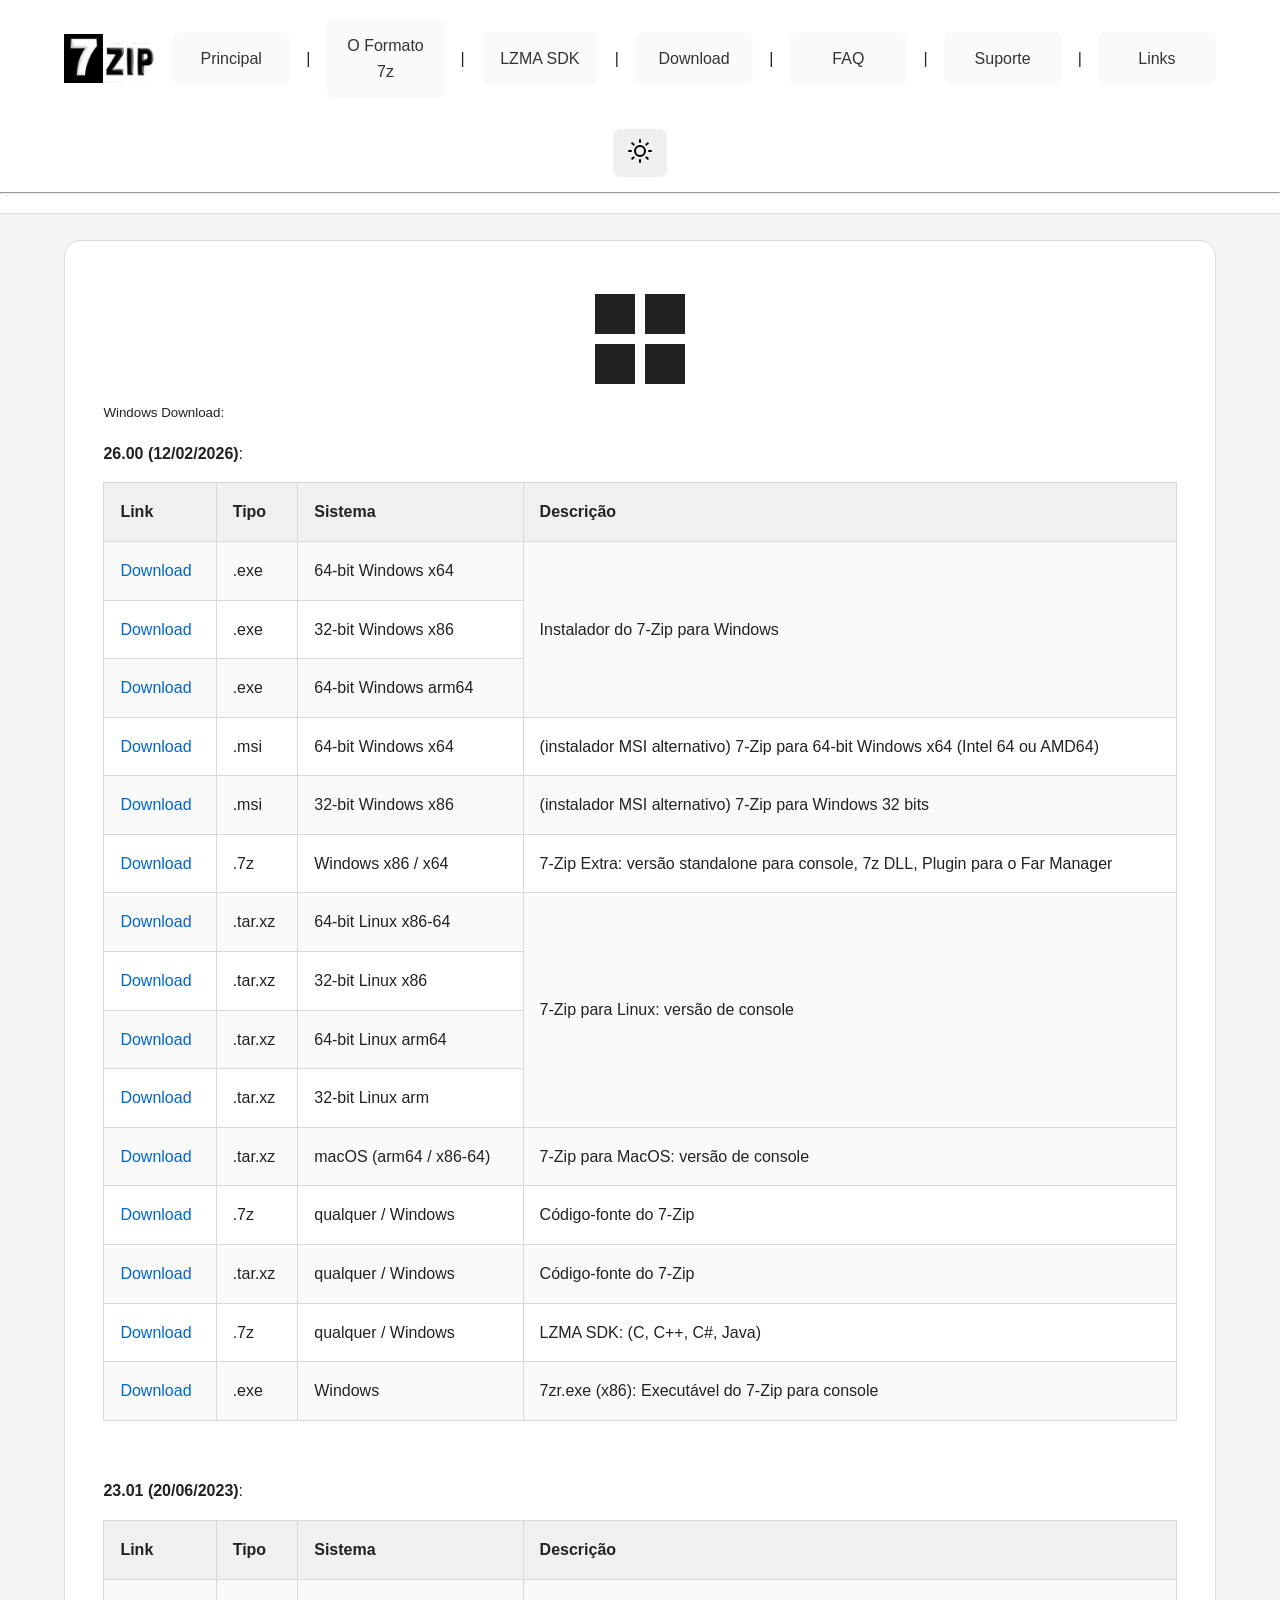
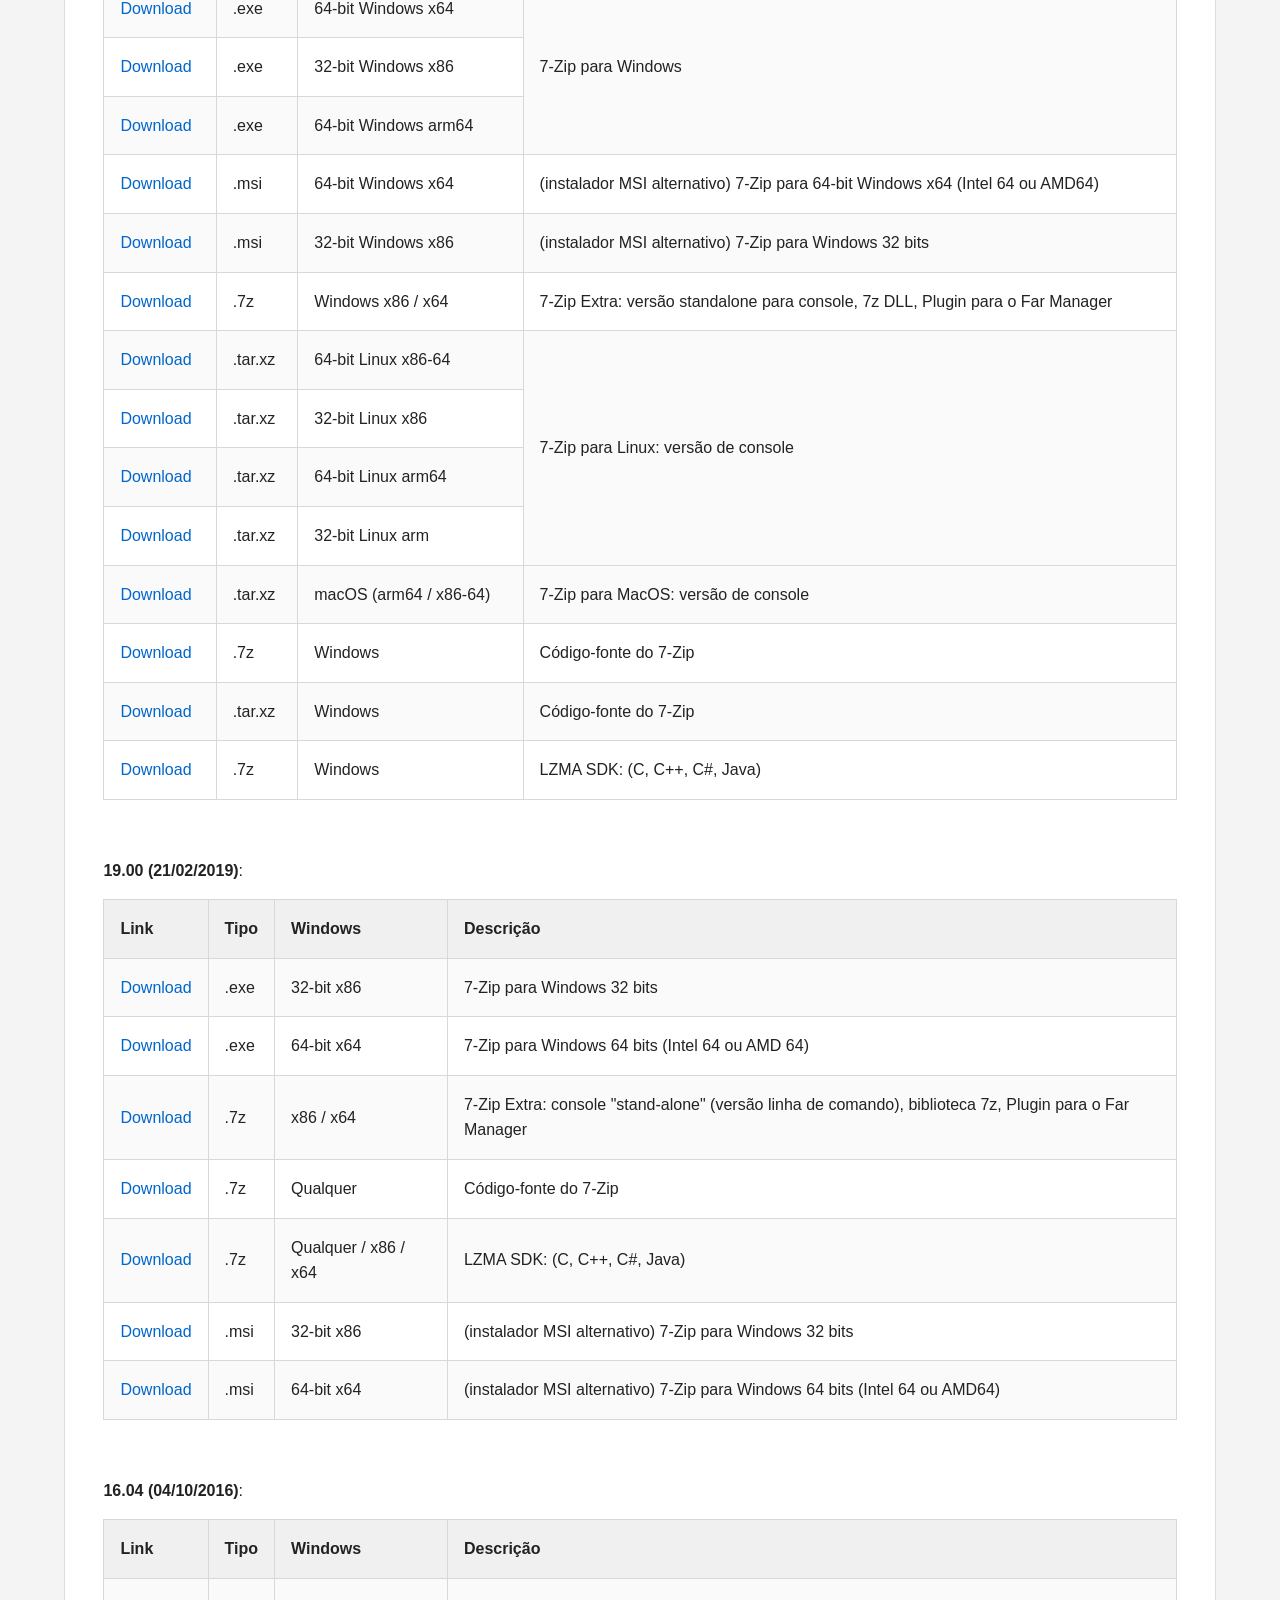
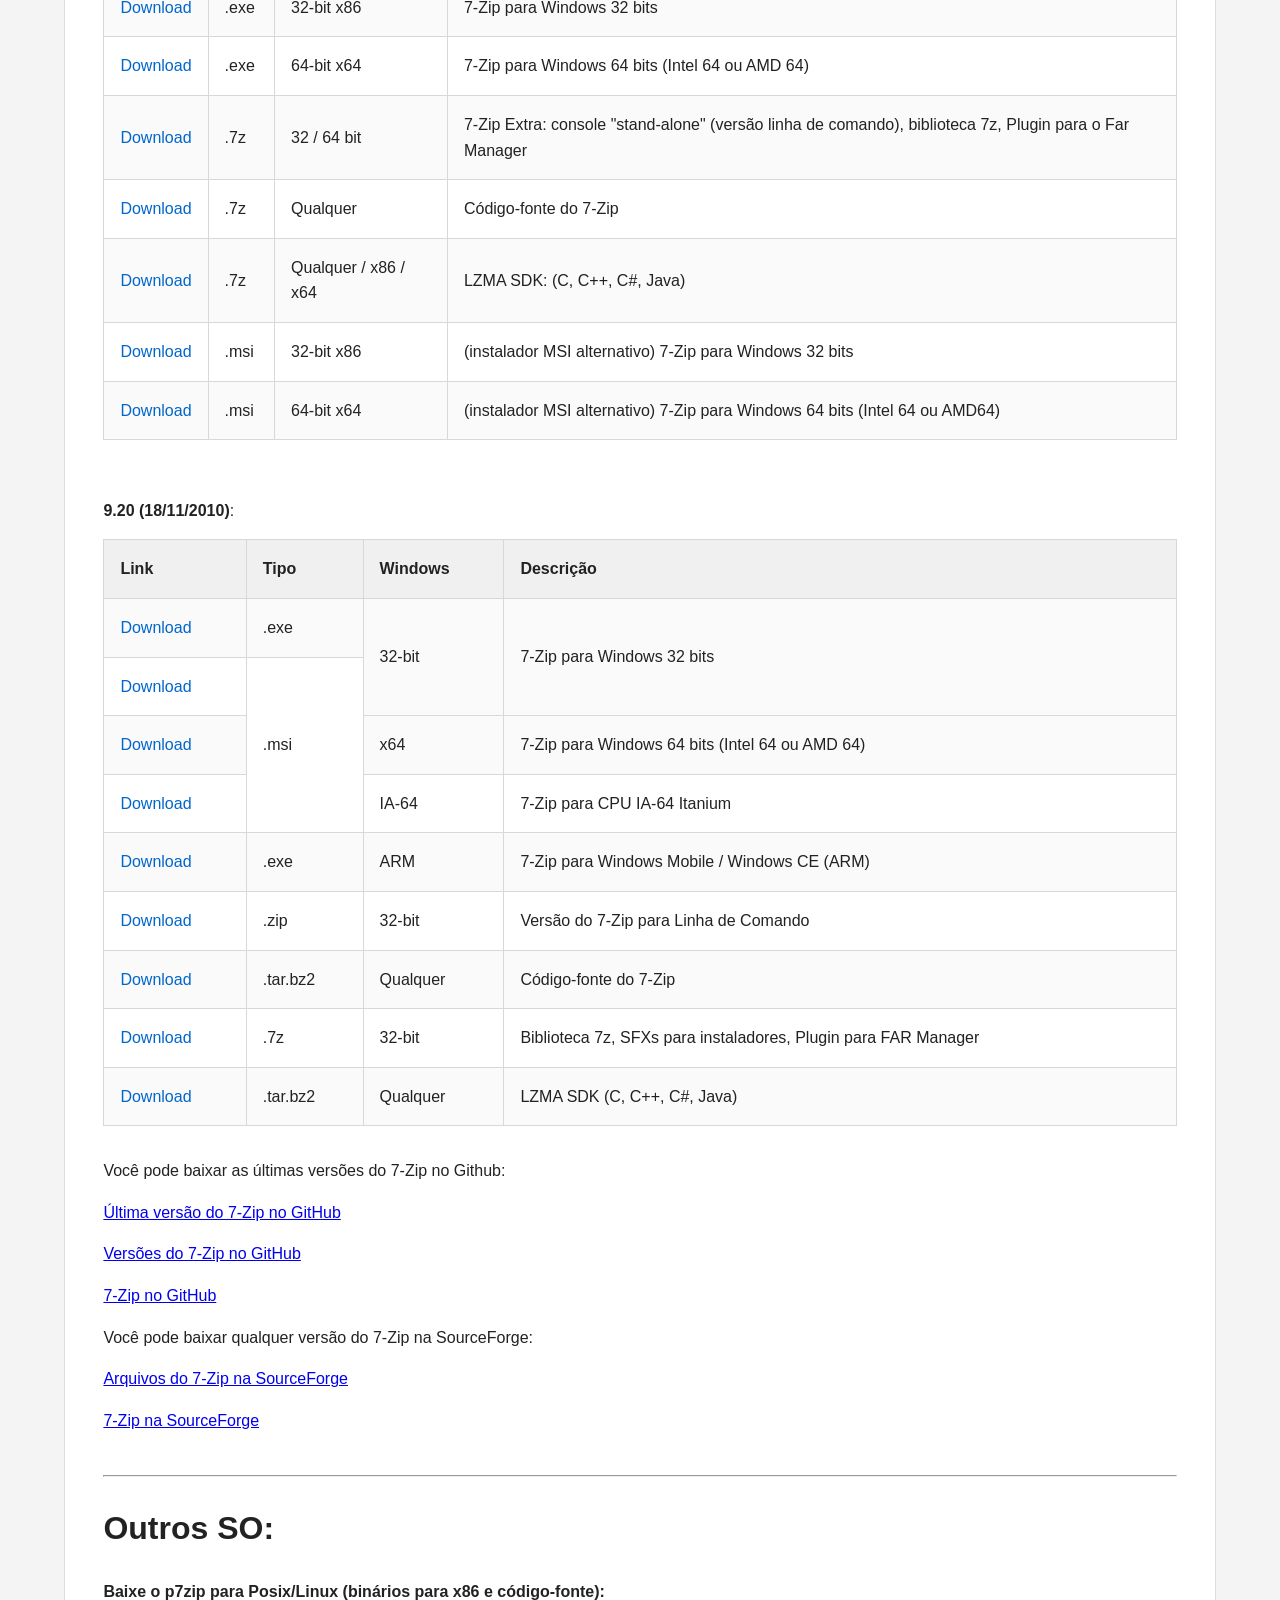
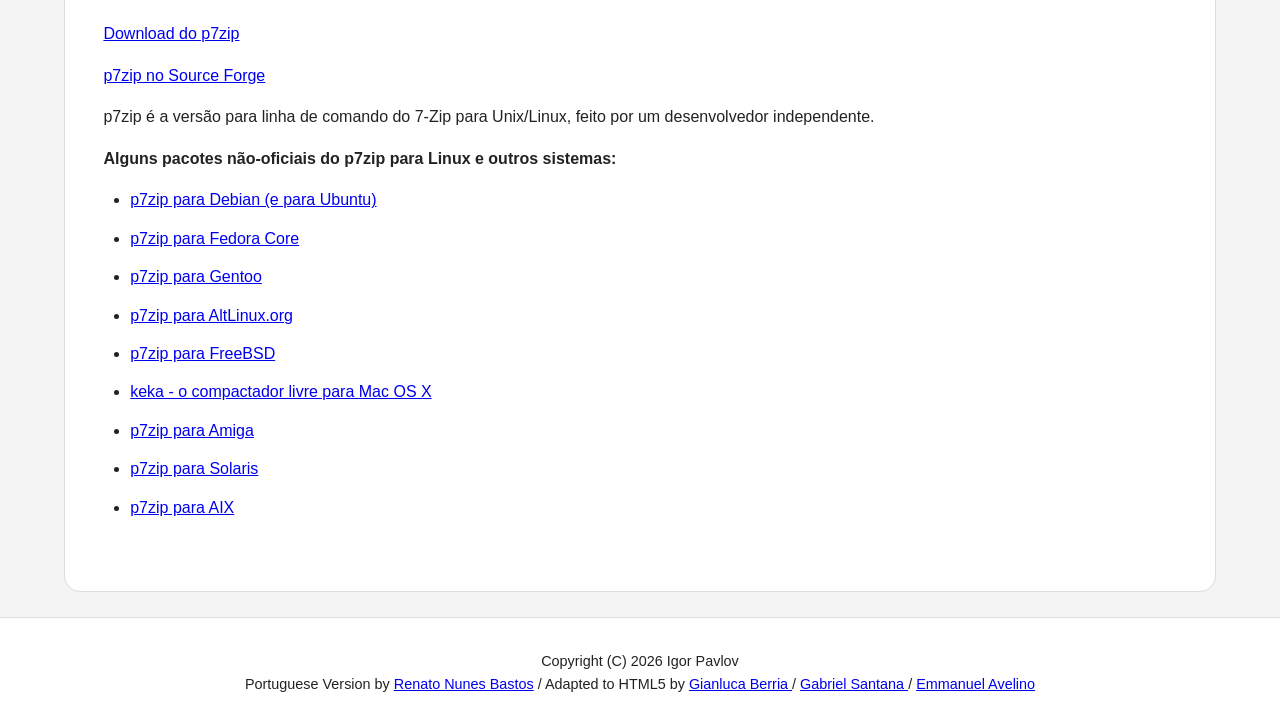
<file: Aula_20_05/src/index.html>
<!DOCTYPE html>
<html lang="pt-BR" dir="ltr" data-secondary-language="en">
<head>
  <meta charset="utf-8">
  <title>Download 7-Zip</title>
  <meta name="keywords" content="download, sources, free, gnu, lgpl, 7-zip, archiver, compression, software, compress, zip, unzip">
  <link rel="alternate" hreflang="en" href="https://www.7-zip.org/download.html">
</head>
<body>
<header>
  <meta name="viewport" content="width=device-width, initial-scale=1.0">
  <link rel="stylesheet" href="style.css">
  <script src="script.js" defer></script>
  
  <nav>
    <img src="logo.png" alt="Logo do site">
    <a href="https://7zip.rnbastos.com/">Principal</a> |
    <a href="https://7zip.rnbastos.com/7z.html">O Formato 7z</a> |
    <a href="https://7zip.rnbastos.com/sdk.html">LZMA SDK</a> |
    <a href="index.html">Download</a> |
    <a href="https://7zip.rnbastos.com/faq.html">FAQ</a> |
    <a href="https://7zip.rnbastos.com/support.html">Suporte</a> |
    <a href="https://7zip.rnbastos.com/links.html">Links</a>
<button id="darkModeToggle" type="button">

<svg id="themeIcon"
     xmlns="http://www.w3.org/2000/svg"
     width="24"
     height="24"
     viewBox="0 0 24 24"
     fill="none"
     stroke="currentColor"
     stroke-width="2"
     stroke-linecap="round"
     stroke-linejoin="round">

  <circle cx="12" cy="12" r="5"/>

  <line x1="12" y1="1" x2="12" y2="3"/>
  <line x1="12" y1="21" x2="12" y2="23"/>

  <line x1="4.22" y1="4.22" x2="5.64" y2="5.64"/>
  <line x1="18.36" y1="18.36" x2="19.78" y2="19.78"/>

  <line x1="1" y1="12" x2="3" y2="12"/>
  <line x1="21" y1="12" x2="23" y2="12"/>

  <line x1="4.22" y1="19.78" x2="5.64" y2="18.36"/>
  <line x1="18.36" y1="5.64" x2="19.78" y2="4.22"/>

</svg>

</button>
  </nav>
  <hr>
</header>

<main>

<div id="windowsIcon">

    <svg xmlns="http://www.w3.org/2000/svg"
         width="120"
         height="120"
         viewBox="0 0 24 24"
         fill="currentColor">

        <rect x="3" y="3" width="8" height="8"/>
        <rect x="13" y="3" width="8" height="8"/>
        <rect x="3" y="13" width="8" height="8"/>
        <rect x="13" y="13" width="8" height="8"/>

    </svg>

</div>
<p><small>Windows Download:</small></p>
<p><b>26.00 (12/02/2026)</b>:</p>  
<table>
  <tr>
    <th>Link</th>
    <th>Tipo</th>
    <th>Sistema</th>
    <th>Descri&ccedil;&atilde;o</th>
  </tr>
  <tr>
    <td><a href="https://7-zip.org/a/7z2600-x64.exe">Download</a></td>
    <td>.exe</td>
    <td>64-bit Windows x64</td>
    <td rowspan="3">Instalador do 7-Zip para Windows</td>
  </tr>
  <tr>
    <td><a href="https://7-zip.org/a/7z2600.exe">Download</a></td>
    <td>.exe</td>
    <td>32-bit Windows x86</td>
  </tr>
  <tr>
    <td><a href="https://7-zip.org/a/7z2600-arm64.exe">Download</a></td>
    <td>.exe</td>
    <td>64-bit Windows arm64</td>
  </tr>
  <tr>
    <td><a href="https://7-zip.org/a/7z2600-x64.msi">Download</a></td>
    <td>.msi</td>
    <td>64-bit Windows x64</td>
    <td>(instalador MSI alternativo) 7-Zip para 64-bit Windows x64 (Intel 64 ou AMD64)</td>
  </tr>
  <tr>
    <td><a href="https://7-zip.org/a/7z2600.msi">Download</a></td>
    <td>.msi</td>
    <td>32-bit Windows x86</td>
    <td>(instalador MSI alternativo) 7-Zip para Windows 32 bits</td>
  </tr>

  <tr>
    <td><a href="https://7-zip.org/a/7z2600-extra.7z">Download</a></td>
    <td>.7z</td>
    <td>Windows x86 / x64</td>
    <td>7-Zip Extra: vers&atilde;o standalone para console, 7z DLL, Plugin para o Far Manager</td>
  </tr>
  
  <tr>
    <td><a href="https://7-zip.org/a/7z2600-linux-x64.tar.xz">Download</a></td>
    <td>.tar.xz</td>
    <td>64-bit Linux x86-64</td>
    <td rowspan="4">7-Zip para Linux: vers&atilde;o de console</td>
  </tr>
  <tr>
    <td><a href="https://7-zip.org/a/7z2600-linux-x86.tar.xz">Download</a></td>
    <td>.tar.xz</td>
    <td>32-bit Linux x86</td>
  </tr>
  <tr>
    <td><a href="https://7-zip.org/a/7z2600-linux-arm64.tar.xz">Download</a></td>
    <td>.tar.xz</td>
    <td>64-bit Linux arm64</td>
  </tr>
  <tr>
    <td><a href="https://7-zip.org/a/7z2600-linux-arm.tar.xz">Download</a></td>
    <td>.tar.xz</td>
    <td>32-bit Linux arm</td>
  </tr>

  <tr>
    <td><a href="https://7-zip.org/a/7z2600-mac.tar.xz">Download</a></td>
    <td>.tar.xz</td>
    <td>macOS (arm64 / x86-64)</td>
    <td>7-Zip para MacOS: vers&atilde;o de console</td>
  </tr>

  <tr>
    <td><a href="https://7-zip.org/a/7z2600-src.7z">Download</a></td>
    <td>.7z</td>
    <td>qualquer / Windows</td>
    <td>C&oacute;digo-fonte do 7-Zip</td>
  </tr>

  <tr>
    <td><a href="https://7-zip.org/a/7z2600-src.tar.xz">Download</a></td>
    <td>.tar.xz</td>
    <td>qualquer / Windows</td>
    <td>C&oacute;digo-fonte do 7-Zip</td>
  </tr>

  
  <tr>
    <td><a href="https://7-zip.org/a/7z2600.7z">Download</a></td>
    <td>.7z</td>
    <td>qualquer / Windows</td>
    <td>LZMA SDK: (C, C++, C#, Java)</td>
  </tr>

  <tr>
    <td><a href="https://7-zip.org/a/7zr.exe">Download</a></td>
    <td>.exe</td>
    <td>Windows  </td>
    <td>7zr.exe (x86): Execut&aacute;vel do 7-Zip para console </td>
  </tr>
  
</table>

<br>

<p><b>23.01 (20/06/2023)</b>:</p>  

<table>
  <tr>
    <th>Link</th>
    <th>Tipo</th>
    <th>Sistema</th>
    <th class="Title" >Descri&ccedil;&atilde;o</th>
  </tr>
  <tr>
    <td><a href="https://www.7-zip.org/a/7z2301-x64.exe">Download</a></td>
    <td>.exe</td>
    <td>64-bit Windows x64</td>
    <td rowspan="3">7-Zip para Windows</td>
  </tr>
  <tr>
    <td><a href="https://www.7-zip.org/a/7z2301.exe">Download</a></td>
    <td>.exe</td>
    <td>32-bit Windows x86</td>
  </tr>
  <tr>
    <td><a href="https://www.7-zip.org/a/7z2301-arm64.exe">Download</a></td>
    <td>.exe</td>
    <td>64-bit Windows arm64</td>
  </tr>
  <tr>
    <td><a href="https://www.7-zip.org/a/7z2301-x64.msi">Download</a></td>
    <td>.msi</td>
    <td>64-bit Windows x64</td>
    <td>(instalador MSI alternativo) 7-Zip para 64-bit Windows x64 (Intel 64 ou AMD64)</td>
  </tr>
  <tr>
    <td><a href="https://www.7-zip.org/a/7z2301.msi">Download</a></td>
    <td>.msi</td>
    <td>32-bit Windows x86</td>
    <td>(instalador MSI alternativo) 7-Zip para Windows 32 bits</td>
  </tr>

  <tr>
    <td><a href="https://www.7-zip.org/a/7z2301-extra.7z">Download</a></td>
    <td>.7z</td>
    <td>Windows x86 / x64</td>
    <td>7-Zip Extra: versão standalone para console, 7z DLL, Plugin para o Far Manager</td>
  </tr>

  <tr>
    <td><a href="https://www.7-zip.org/a/7z2301-linux-x64.tar.xz">Download</a></td>
    <td>.tar.xz</td>
    <td>64-bit Linux x86-64</td>
    <td rowspan="4">7-Zip para Linux: vers&atilde;o de console</td>
  </tr>
  <tr>
    <td><a href="https://www.7-zip.org/a/7z2301-linux-x86.tar.xz">Download</a></td>
    <td>.tar.xz</td>
    <td>32-bit Linux x86</td>
  </tr>
  <tr>
    <td><a href="https://www.7-zip.org/a/7z2301-linux-arm64.tar.xz">Download</a></td>
    <td>.tar.xz</td>
    <td>64-bit Linux arm64</td>
  </tr>
  <tr>
    <td><a href="https://www.7-zip.org/a/7z2301-linux-arm.tar.xz">Download</a></td>
    <td>.tar.xz</td>
    <td>32-bit Linux arm</td>
  </tr>

  <tr>
    <td><a href="https://www.7-zip.org/a/7z2301-mac.tar.xz">Download</a></td>
    <td>.tar.xz</td>
    <td>macOS (arm64 / x86-64)</td>
    <td>7-Zip para MacOS: versão de console</td>
  </tr>
  
  
  
   <tr>
    <td><a href="https://7-zip.org/a/7z2301-src.7z">Download</a></td>
    <td>.7z</td>
    <td>Windows</td>
    <td>Código-fonte do 7-Zip</td>
  </tr>
    <tr>
    <td><a href="https://7-zip.org/a/7z2301-src.tar.xz">Download</a></td>
    <td>.tar.xz</td>
    <td>Windows</td>
    <td>Código-fonte do 7-Zip</td>
  </tr>
   <tr>
    <td><a href="https://7-zip.org/a/lzma2301.7z">Download</a></td>
    <td>.7z</td>
    <td>Windows</td>
    <td>LZMA SDK: (C, C++, C#, Java)</td>
  </tr>
</table>

<br>

<p><b>19.00 (21/02/2019)</b>:</p>  
<table>
  <tr>
    <th>Link</th>
    <th>Tipo</th>
    <th>Windows</th>
    <th class="Title" >Descri&ccedil;&atilde;o</th>
  </tr>
  <tr>
    <td><a href="https://www.7-zip.org/a/7z1900.exe">Download</a></td>
    <td>.exe</td>
    <td>32-bit x86</td>
    <td>7-Zip para Windows 32 bits</td>
  </tr>
  <tr>
    <td><a href="https://www.7-zip.org/a/7z1900-x64.exe">Download</a></td>
    <td>.exe</td>
    <td>64-bit x64</td>
    <td>7-Zip para Windows 64 bits (Intel 64 ou AMD 64) </td>
  </tr>
  <tr>
    <td><a href="https://www.7-zip.org/a/7z1900-extra.7z">Download</a></td>
    <td>.7z</td>
    <td>x86 / x64</td>
    <td>7-Zip Extra: console &quot;stand-alone&quot; (versão linha de comando), biblioteca 7z, Plugin para o Far Manager</td>
  </tr>
  <tr>
    <td><a href="https://www.7-zip.org/a/7z1900-src.7z">Download</a></td>
    <td>.7z</td>
    <td>Qualquer</td>
    <td>C&oacute;digo-fonte do 7-Zip</td>
  </tr>
  <tr>
    <td><a href="https://www.7-zip.org/a/lzma1900.7z">Download</a></td>
    <td>.7z</td>
    <td>Qualquer / x86 / x64</td>
    <td>LZMA SDK: (C, C++, C#, Java)</td>
  </tr>
  <tr>
    <td><a href="https://www.7-zip.org/a/7z1900.msi">Download</a></td>
    <td>.msi</td>
    <td>32-bit x86</td>
    <td>(instalador MSI alternativo) 7-Zip para Windows 32 bits </td>
  </tr>
  <tr>
    <td><a href="https://www.7-zip.org/a/7z1900-x64.msi">Download</a></td>
    <td>.msi</td>
    <td>64-bit x64</td>
    <td>(instalador MSI alternativo) 7-Zip para Windows 64 bits (Intel 64 ou AMD64)</td>
  </tr>
</table>

<br>

<p><b> 16.04  (04/10/2016)</b>:</p>
<table>
  <tbody>
    <tr>
      <th>Link</th>
      <th>Tipo</th>
      <th>Windows</th>
      <th class="Title" >Descri&ccedil;&atilde;o</th>
    </tr>
    <tr>
      <td><a href="https://7-zip.org/a/7z1604.exe">Download</a></td>
      <td>.exe</td>
      <td>32-bit x86</td>
      <td>7-Zip para Windows 32 bits</td>
    </tr>
    <tr>
      <td><a href="https://7-zip.org/a/7z1604-x64.exe">Download</a></td>
      <td>.exe</td>
      <td>64-bit x64</td>
      <td>7-Zip para Windows 64 bits (Intel 64 ou AMD 64) </td>
    </tr>
    <tr>
      <td><a href="https://7-zip.org/a/7z1604-extra.7z">Download</a></td>
      <td>.7z</td>
      <td>32 / 64 bit</td>
      <td>7-Zip Extra: console &quot;stand-alone&quot; (versão linha de comando), biblioteca 7z, Plugin para o Far Manager</td>
    </tr>
    <tr>
      <td><a href="https://7-zip.org/a/7z1604-src.7z">Download</a></td>
      <td>.7z</td>
      <td>Qualquer</td>
      <td>C&oacute;digo-fonte do 7-Zip</td>
    </tr>
    <tr>
      <td><a href="https://7-zip.org/a/lzma1604.7z">Download</a></td>
      <td>.7z</td>
      <td>Qualquer  / x86 / x64</td>
      <td>LZMA SDK: (C, C++, C#, Java)</td>
    </tr>
    <tr>
      <td><a href="https://7-zip.org/a/7z1604.msi">Download</a></td>
      <td>.msi</td>
      <td>32-bit x86</td>
	  <td>(instalador MSI alternativo) 7-Zip para Windows 32 bits </td>
    </tr>
    <tr>
      <td><a href="https://7-zip.org/a/7z1604-x64.msi">Download</a></td>
      <td>.msi</td>
      <td>64-bit x64</td>
	  <td>(instalador MSI alternativo) 7-Zip para Windows 64 bits (Intel 64 ou AMD64)</td>
    </tr>
  </tbody>
</table>

<br>

<p><b><span>9.20 (18/11/2010)</span></b>:</p>
<table>
  <tbody>
    <tr>
      <th>Link</th>
      <th>Tipo</th>
      <th>Windows</th>
      <th>Descri&ccedil;&atilde;o</th>
    </tr>
    <tr>
      <td><a href="https://www.7-zip.org/a/7z920.exe">Download</a></td>
      <td>.exe</td>
      <td rowspan="2">32-bit</td>
      <td rowspan="2">7-Zip para Windows 32 bits </td>
    </tr>
    <tr>
      <td><a href="https://www.7-zip.org/a/7z920.msi">Download</a></td>
      <td rowspan="3">.msi</td>
    </tr>
    <tr>
      <td><a href="https://www.7-zip.org/a/7z920-x64.msi">Download</a></td>
      <td>x64</td>
      <td>7-Zip para Windows 64 bits (Intel 64 ou AMD 64) </td>
    </tr>
    <tr>
      <td><a href="https://www.7-zip.org/a/7z920-ia64.msi">Download</a></td>
      <td>IA-64</td>
      <td>7-Zip para CPU IA-64 Itanium </td>
    </tr>
    <tr>
      <td><a href="https://www.7-zip.org/a/7z920-arm.exe">Download</a></td>
      <td>.exe</td>
      <td>ARM</td>
      <td>7-Zip para Windows Mobile / Windows CE (ARM)</td>
    </tr>
    <tr>
      <td><a href="https://www.7-zip.org/a/7za920.zip">Download</a></td>
      <td>.zip</td>
      <td>32-bit</td>
      <td>Vers&atilde;o do 7-Zip para Linha de Comando </td>
    </tr>
    <tr>
      <td><a href="https://www.7-zip.org/a/7z920.tar.bz2">Download</a></td>
      <td>.tar.bz2</td>
      <td>Qualquer</td>
      <td>C&oacute;digo-fonte do 7-Zip</td>
    </tr>
    <tr>
      <td><a href="https://www.7-zip.org/a/7z920_extra.7z">Download</a></td>
      <td>.7z</td>
      <td>32-bit</td>
      <td>Biblioteca 7z, SFXs para instaladores, Plugin para FAR Manager</td>
    </tr>
    <tr>
      <td><a href="https://www.7-zip.org/a/lzma920.tar.bz2">Download</a></td>
      <td>.tar.bz2</td>
      <td>Qualquer</td>
      <td>LZMA SDK (C, C++, C#, Java)</td>
    </tr>
  </tbody>
</table>

<p>Voc&ecirc; pode  baixar as &uacute;ltimas vers&otilde;es do 7-Zip no Github:</p>
<p><a href="https://github.com/ip7z/7zip/releases/latest">&Uacute;ltima vers&atilde;o do 7-Zip no GitHub</a></p>
<p><a href="https://github.com/ip7z/7zip/releases">Vers&otilde;es do 7-Zip no GitHub</a></p>
<p><a href="https://github.com/ip7z/7zip">7-Zip no GitHub</a></p>

<p>Voc&ecirc; pode baixar qualquer vers&atilde;o do 7-Zip na SourceForge:</p>
<p><a href="https://sourceforge.net/projects/sevenzip/files/">Arquivos do 7-Zip na SourceForge</a></p>
<p><a href="https://sourceforge.net/projects/sevenzip/">7-Zip na SourceForge</a></p>

<br><hr><br>
<h1>Outros SO:</h1>
<br>
<p><b>Baixe o p7zip para Posix/Linux (bin&aacute;rios
para x86 e c&oacute;digo-fonte):</b></p>
<p><a href="https://sourceforge.net/project/showfiles.php?group_id=111810">Download do 
p7zip</a></p>
<p><a href="https://sourceforge.net/projects/p7zip/">p7zip
no Source Forge</a></p>

<p>p7zip &eacute; a vers&atilde;o para linha de comando
do 7-Zip para Unix/Linux, feito por um desenvolvedor independente.</p>

<p><strong>Alguns pacotes n&atilde;o-oficiais do p7zip para Linux e
outros sistemas:</strong></p>

<ul>
  <li><a href="https://packages.debian.org/sid/p7zip-full">p7zip
para Debian (e para Ubuntu)</a></li>
  <li><a href="https://timeoff.wsisiz.edu.pl/rpms.html">p7zip
para Fedora Core</a></li>
  <li><a href="https://packages.gentoo.org/package/app-arch/p7zip">p7zip
para Gentoo</a></li>
  <li><a href="https://www.sisyphus.ru/srpm/p7zip">p7zip
para AltLinux.org</a></li>
  <li><a href="https://www.freshports.org/archivers/p7zip/">p7zip
  para FreeBSD</a></li>
  <li><a href="https://www.keka.io/en/">keka - o compactador livre para Mac OS X</a></li>
  <li><a href="https://aminet.net/search?name=p7zip">p7zip para Amiga</a></li>
  <li><a href="https://www.opencsw.org/packages/p7zip">p7zip para Solaris</a></li>
  <li><a href="https://www.perzl.org/aix/index.php?n=Main.P7zip">p7zip para AIX</a></li>
</ul>

</main>
  <footer>
	  Copyright (C) 2026 Igor Pavlov<br>
    Portuguese Version by <a href="https://krull.n3.net" >Renato Nunes Bastos</a> / 
	  Adapted to HTML5 by <a href="https://github.com/gianluca-berria" >Gianluca Berria </a>
      /  
    <a href="https://github.com/iGabrielSS" >Gabriel Santana </a>
      /  
    <a href="https://github.com/DevManell" >Emmanuel Avelino </a>
  </footer>

</body>
</html>
</file>
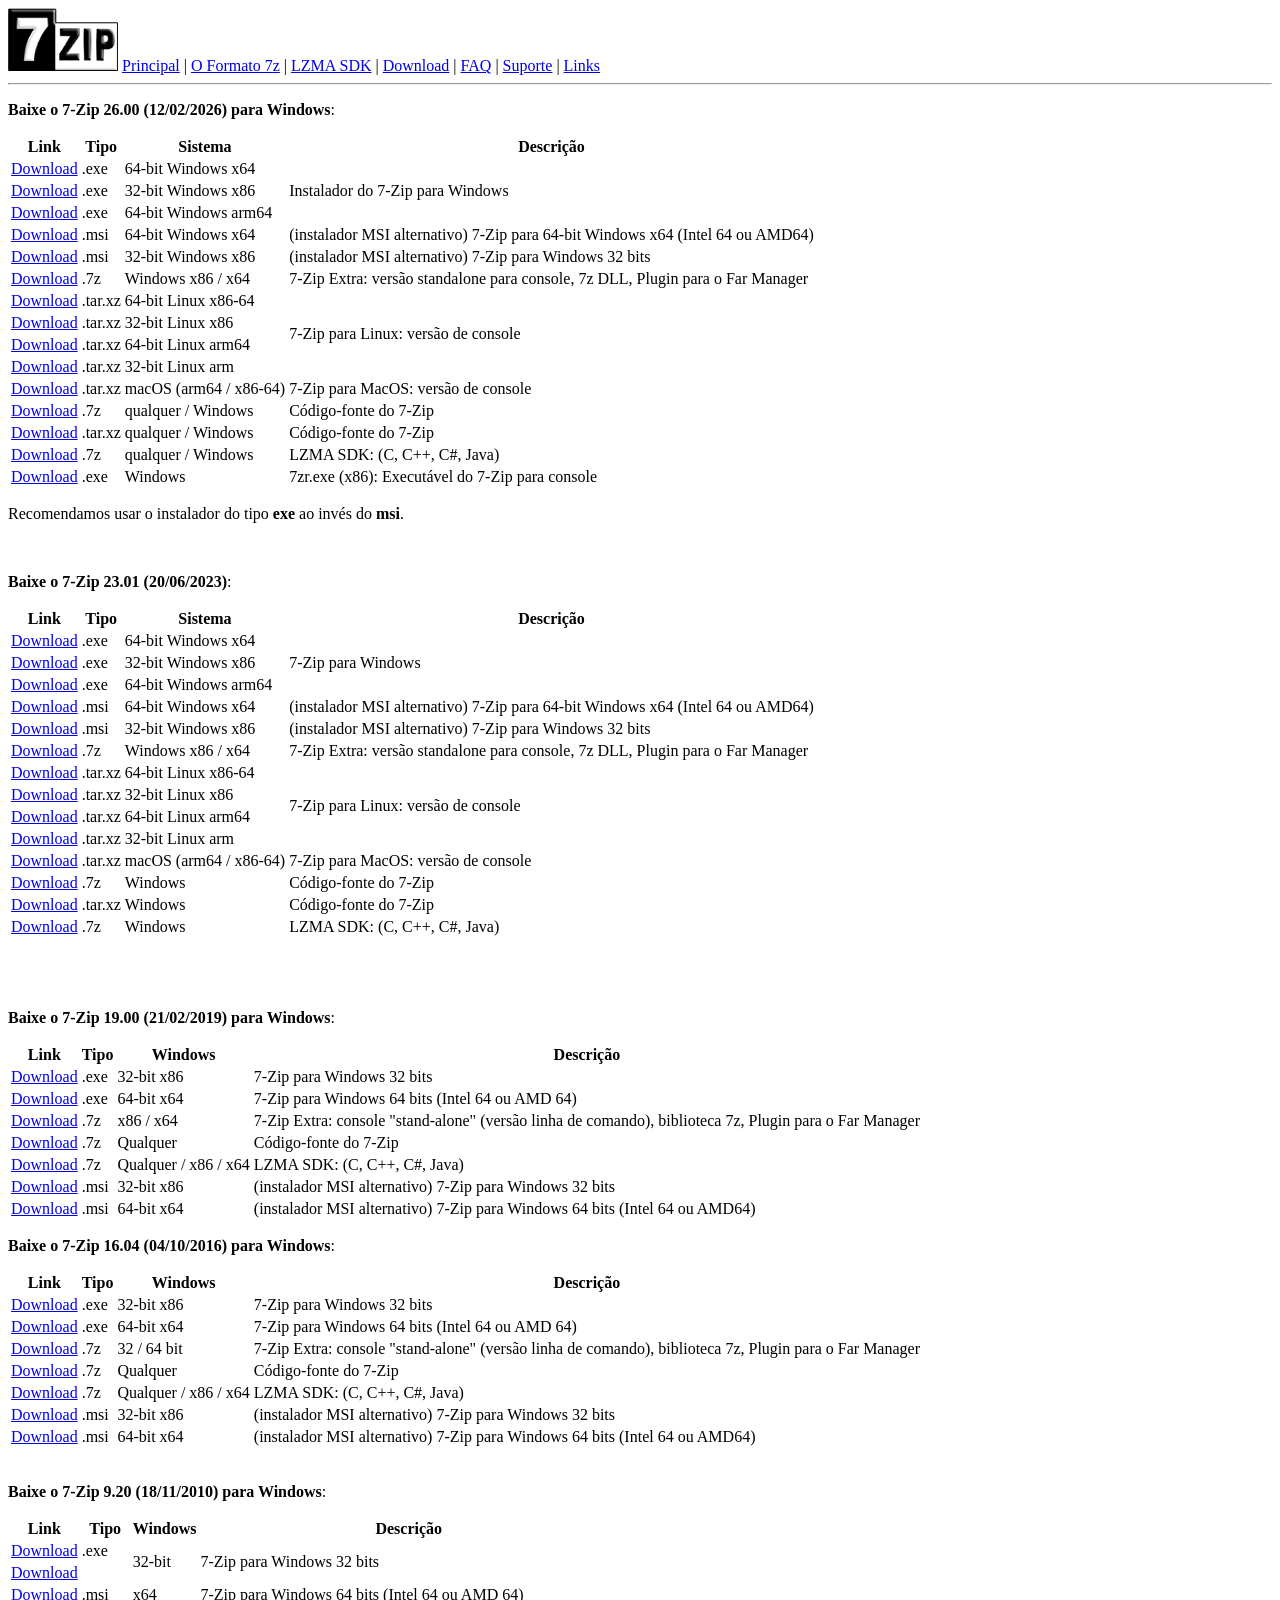
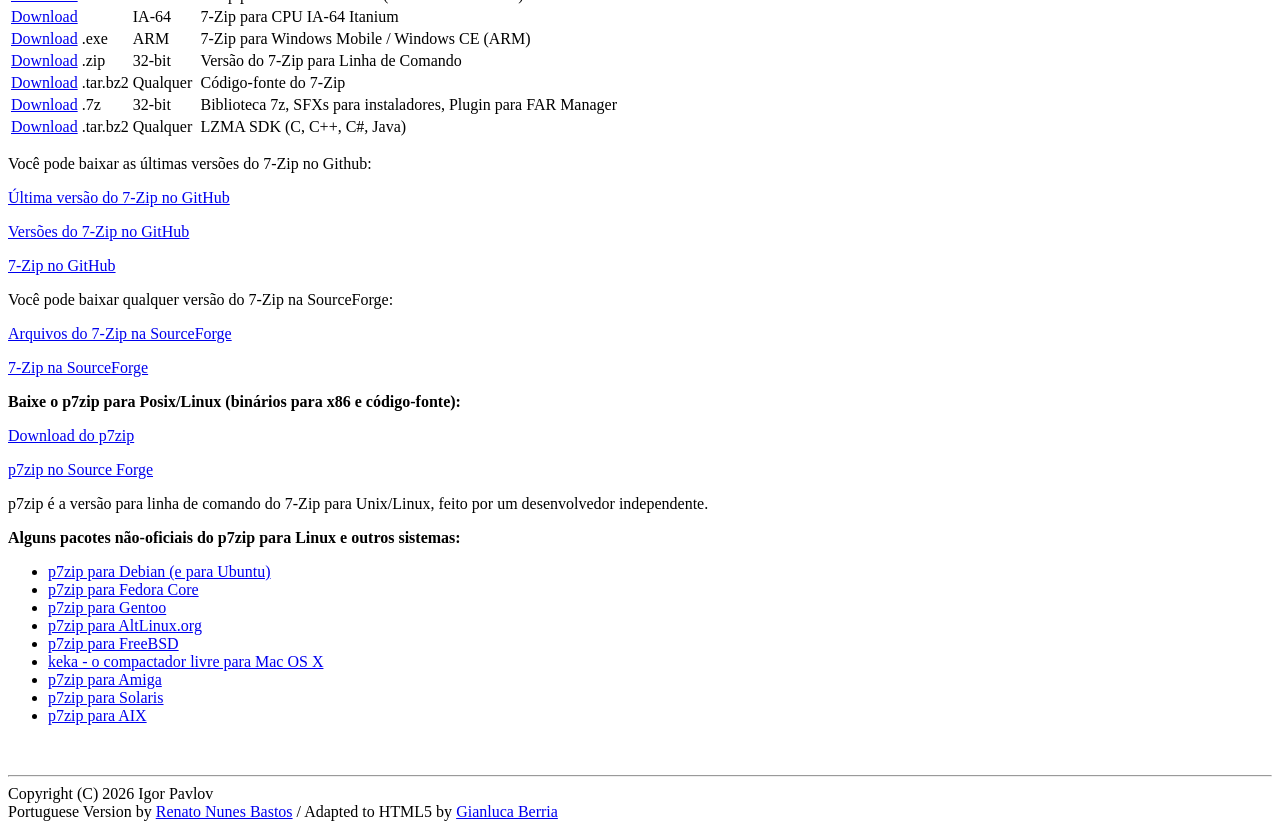
<file: Aula_30_04/src/index.html>
<!DOCTYPE html>
<html lang="pt-BR" dir="ltr" data-secondary-language="en">
<head>
  <meta charset="utf-8">
  <title>Download 7-Zip</title>
  <meta name="keywords" content="download, sources, free, gnu, lgpl, 7-zip, archiver, compression, software, compress, zip, unzip">
  <link rel="alternate" hreflang="en" href="https://www.7-zip.org/download.html">
</head>
<body>
<header>
  
  <nav>
    <img src="logo.png" alt="Logo do site">
    <a href="./">Principal</a> |
    <a href="7z.html">O Formato 7z</a> |
    <a href="sdk.html">LZMA SDK</a> |
    <a href="download.html">Download</a> |
    <a href="faq.html">FAQ</a> |
    <a href="support.html">Suporte</a> |
    <a href="links.html">Links</a>
  </nav>
  <hr>
</header>

<main>

<p><b>Baixe o 7-Zip 26.00 (12/02/2026) para Windows</b>:</p>  
<table>
  <tr>
    <th>Link</th>
    <th>Tipo</th>
    <th>Sistema</th>
    <th>Descri&ccedil;&atilde;o</th>
  </tr>
  <tr>
    <td><a href="https://7-zip.org/a/7z2600-x64.exe">Download</a></td>
    <td>.exe</td>
    <td>64-bit Windows x64</td>
    <td rowspan="3">Instalador do 7-Zip para Windows</td>
  </tr>
  <tr>
    <td><a href="https://7-zip.org/a/7z2600.exe">Download</a></td>
    <td>.exe</td>
    <td>32-bit Windows x86</td>
  </tr>
  <tr>
    <td><a href="https://7-zip.org/a/7z2600-arm64.exe">Download</a></td>
    <td>.exe</td>
    <td>64-bit Windows arm64</td>
  </tr>
  <tr>
    <td><a href="https://7-zip.org/a/7z2600-x64.msi">Download</a></td>
    <td>.msi</td>
    <td>64-bit Windows x64</td>
    <td>(instalador MSI alternativo) 7-Zip para 64-bit Windows x64 (Intel 64 ou AMD64)</td>
  </tr>
  <tr>
    <td><a href="https://7-zip.org/a/7z2600.msi">Download</a></td>
    <td>.msi</td>
    <td>32-bit Windows x86</td>
    <td>(instalador MSI alternativo) 7-Zip para Windows 32 bits</td>
  </tr>

  <tr>
    <td><a href="https://7-zip.org/a/7z2600-extra.7z">Download</a></td>
    <td>.7z</td>
    <td>Windows x86 / x64</td>
    <td>7-Zip Extra: vers&atilde;o standalone para console, 7z DLL, Plugin para o Far Manager</td>
  </tr>
  
  <tr>
    <td><a href="https://7-zip.org/a/7z2600-linux-x64.tar.xz">Download</a></td>
    <td>.tar.xz</td>
    <td>64-bit Linux x86-64</td>
    <td rowspan="4">7-Zip para Linux: vers&atilde;o de console</td>
  </tr>
  <tr>
    <td><a href="https://7-zip.org/a/7z2600-linux-x86.tar.xz">Download</a></td>
    <td>.tar.xz</td>
    <td>32-bit Linux x86</td>
  </tr>
  <tr>
    <td><a href="https://7-zip.org/a/7z2600-linux-arm64.tar.xz">Download</a></td>
    <td>.tar.xz</td>
    <td>64-bit Linux arm64</td>
  </tr>
  <tr>
    <td><a href="https://7-zip.org/a/7z2600-linux-arm.tar.xz">Download</a></td>
    <td>.tar.xz</td>
    <td>32-bit Linux arm</td>
  </tr>

  <tr>
    <td><a href="https://7-zip.org/a/7z2600-mac.tar.xz">Download</a></td>
    <td>.tar.xz</td>
    <td>macOS (arm64 / x86-64)</td>
    <td>7-Zip para MacOS: vers&atilde;o de console</td>
  </tr>

  <tr>
    <td><a href="https://7-zip.org/a/7z2600-src.7z">Download</a></td>
    <td>.7z</td>
    <td>qualquer / Windows</td>
    <td>C&oacute;digo-fonte do 7-Zip</td>
  </tr>

  <tr>
    <td><a href="https://7-zip.org/a/7z2600-src.tar.xz">Download</a></td>
    <td>.tar.xz</td>
    <td>qualquer / Windows</td>
    <td>C&oacute;digo-fonte do 7-Zip</td>
  </tr>

  
  <tr>
    <td><a href="https://7-zip.org/a/7z2600.7z">Download</a></td>
    <td>.7z</td>
    <td>qualquer / Windows</td>
    <td>LZMA SDK: (C, C++, C#, Java)</td>
  </tr>

  <tr>
    <td><a href="https://7-zip.org/a/7zr.exe">Download</a></td>
    <td>.exe</td>
    <td>Windows  </td>
    <td>7zr.exe (x86): Execut&aacute;vel do 7-Zip para console </td>
  </tr>
  
</table>

<p>Recomendamos usar o instalador do tipo <b>exe</b> ao inv&eacute;s do <b>msi</b>.</p>
<br>

<p><b>Baixe o 7-Zip 23.01 (20/06/2023)</b>:</p>  

<table>
  <tr>
    <th>Link</th>
    <th>Tipo</th>
    <th>Sistema</th>
    <th class="Title" >Descri&ccedil;&atilde;o</th>
  </tr>
  <tr>
    <td><a href="https://www.7-zip.org/a/7z2301-x64.exe">Download</a></td>
    <td>.exe</td>
    <td>64-bit Windows x64</td>
    <td rowspan="3">7-Zip para Windows</td>
  </tr>
  <tr>
    <td><a href="https://www.7-zip.org/a/7z2301.exe">Download</a></td>
    <td>.exe</td>
    <td>32-bit Windows x86</td>
  </tr>
  <tr>
    <td><a href="https://www.7-zip.org/a/7z2301-arm64.exe">Download</a></td>
    <td>.exe</td>
    <td>64-bit Windows arm64</td>
  </tr>
  <tr>
    <td><a href="https://www.7-zip.org/a/7z2301-x64.msi">Download</a></td>
    <td>.msi</td>
    <td>64-bit Windows x64</td>
    <td>(instalador MSI alternativo) 7-Zip para 64-bit Windows x64 (Intel 64 ou AMD64)</td>
  </tr>
  <tr>
    <td><a href="https://www.7-zip.org/a/7z2301.msi">Download</a></td>
    <td>.msi</td>
    <td>32-bit Windows x86</td>
    <td>(instalador MSI alternativo) 7-Zip para Windows 32 bits</td>
  </tr>

  <tr>
    <td><a href="https://www.7-zip.org/a/7z2301-extra.7z">Download</a></td>
    <td>.7z</td>
    <td>Windows x86 / x64</td>
    <td>7-Zip Extra: versão standalone para console, 7z DLL, Plugin para o Far Manager</td>
  </tr>

  <tr>
    <td><a href="https://www.7-zip.org/a/7z2301-linux-x64.tar.xz">Download</a></td>
    <td>.tar.xz</td>
    <td>64-bit Linux x86-64</td>
    <td rowspan="4">7-Zip para Linux: vers&atilde;o de console</td>
  </tr>
  <tr>
    <td><a href="https://www.7-zip.org/a/7z2301-linux-x86.tar.xz">Download</a></td>
    <td>.tar.xz</td>
    <td>32-bit Linux x86</td>
  </tr>
  <tr>
    <td><a href="https://www.7-zip.org/a/7z2301-linux-arm64.tar.xz">Download</a></td>
    <td>.tar.xz</td>
    <td>64-bit Linux arm64</td>
  </tr>
  <tr>
    <td><a href="https://www.7-zip.org/a/7z2301-linux-arm.tar.xz">Download</a></td>
    <td>.tar.xz</td>
    <td>32-bit Linux arm</td>
  </tr>

  <tr>
    <td><a href="https://www.7-zip.org/a/7z2301-mac.tar.xz">Download</a></td>
    <td>.tar.xz</td>
    <td>macOS (arm64 / x86-64)</td>
    <td>7-Zip para MacOS: versão de console</td>
  </tr>
  
  
  
   <tr>
    <td><a href="https://7-zip.org/a/7z2301-src.7z">Download</a></td>
    <td>.7z</td>
    <td>Windows</td>
    <td>Código-fonte do 7-Zip</td>
  </tr>
    <tr>
    <td><a href="https://7-zip.org/a/7z2301-src.tar.xz">Download</a></td>
    <td>.tar.xz</td>
    <td>Windows</td>
    <td>Código-fonte do 7-Zip</td>
  </tr>
   <tr>
    <td><a href="https://7-zip.org/a/lzma2301.7z">Download</a></td>
    <td>.7z</td>
    <td>Windows</td>
    <td>LZMA SDK: (C, C++, C#, Java)</td>
  </tr>
   
 

</table>
<br>

<br>
<br>

<p><b><strong><b>Baixe</b></strong> o 7-Zip 19.00 (21/02/2019) para Windows</b>:</p>  
<table>
  <tr>
    <th>Link</th>
    <th>Tipo</th>
    <th>Windows</th>
    <th class="Title" >Descri&ccedil;&atilde;o</th>
  </tr>
  <tr>
    <td><a href="https://www.7-zip.org/a/7z1900.exe">Download</a></td>
    <td>.exe</td>
    <td>32-bit x86</td>
    <td>7-Zip para Windows 32 bits</td>
  </tr>
  <tr>
    <td><a href="https://www.7-zip.org/a/7z1900-x64.exe">Download</a></td>
    <td>.exe</td>
    <td>64-bit x64</td>
    <td>7-Zip para Windows 64 bits (Intel 64 ou AMD 64) </td>
  </tr>
  <tr>
    <td><a href="https://www.7-zip.org/a/7z1900-extra.7z">Download</a></td>
    <td>.7z</td>
    <td>x86 / x64</td>
    <td>7-Zip Extra: console &quot;stand-alone&quot; (versão linha de comando), biblioteca 7z, Plugin para o Far Manager</td>
  </tr>
  <tr>
    <td><a href="https://www.7-zip.org/a/7z1900-src.7z">Download</a></td>
    <td>.7z</td>
    <td>Qualquer</td>
    <td>C&oacute;digo-fonte do 7-Zip</td>
  </tr>
  <tr>
    <td><a href="https://www.7-zip.org/a/lzma1900.7z">Download</a></td>
    <td>.7z</td>
    <td>Qualquer / x86 / x64</td>
    <td>LZMA SDK: (C, C++, C#, Java)</td>
  </tr>
  <tr>
    <td><a href="https://www.7-zip.org/a/7z1900.msi">Download</a></td>
    <td>.msi</td>
    <td>32-bit x86</td>
    <td>(instalador MSI alternativo) 7-Zip para Windows 32 bits </td>
  </tr>
  <tr>
    <td><a href="https://www.7-zip.org/a/7z1900-x64.msi">Download</a></td>
    <td>.msi</td>
    <td>64-bit x64</td>
    <td>(instalador MSI alternativo) 7-Zip para Windows 64 bits (Intel 64 ou AMD64)</td>
  </tr>
</table>

<p><b><strong><b>Baixe</b></strong> o  7-Zip 16.04  (04/10/2016) para Windows</b>:</p>
<table>
  <tbody>
    <tr>
      <th>Link</th>
      <th>Tipo</th>
      <th>Windows</th>
      <th class="Title" >Descri&ccedil;&atilde;o</th>
    </tr>
    <tr>
      <td><a href="https://7-zip.org/a/7z1604.exe">Download</a></td>
      <td>.exe</td>
      <td>32-bit x86</td>
      <td>7-Zip para Windows 32 bits</td>
    </tr>
    <tr>
      <td><a href="https://7-zip.org/a/7z1604-x64.exe">Download</a></td>
      <td>.exe</td>
      <td>64-bit x64</td>
      <td>7-Zip para Windows 64 bits (Intel 64 ou AMD 64) </td>
    </tr>
    <tr>
      <td><a href="https://7-zip.org/a/7z1604-extra.7z">Download</a></td>
      <td>.7z</td>
      <td>32 / 64 bit</td>
      <td>7-Zip Extra: console &quot;stand-alone&quot; (versão linha de comando), biblioteca 7z, Plugin para o Far Manager</td>
    </tr>
    <tr>
      <td><a href="https://7-zip.org/a/7z1604-src.7z">Download</a></td>
      <td>.7z</td>
      <td>Qualquer</td>
      <td>C&oacute;digo-fonte do 7-Zip</td>
    </tr>
    <tr>
      <td><a href="https://7-zip.org/a/lzma1604.7z">Download</a></td>
      <td>.7z</td>
      <td>Qualquer  / x86 / x64</td>
      <td>LZMA SDK: (C, C++, C#, Java)</td>
    </tr>
    <tr>
      <td><a href="https://7-zip.org/a/7z1604.msi">Download</a></td>
      <td>.msi</td>
      <td>32-bit x86</td>
	  <td>(instalador MSI alternativo) 7-Zip para Windows 32 bits </td>
    </tr>
    <tr>
      <td><a href="https://7-zip.org/a/7z1604-x64.msi">Download</a></td>
      <td>.msi</td>
      <td>64-bit x64</td>
	  <td>(instalador MSI alternativo) 7-Zip para Windows 64 bits (Intel 64 ou AMD64)</td>
    </tr>
  </tbody>
</table>
<p><br>
  <b>
  Baixe o 7-Zip <span>9.20 (18/11/2010)</span> para Windows</b>:</p>
<table>
  <tbody>
    <tr>
      <th>Link</th>
      <th>Tipo</th>
      <th>Windows</th>
      <th>Descri&ccedil;&atilde;o</th>
    </tr>
    <tr>
      <td><a href="https://www.7-zip.org/a/7z920.exe">Download</a></td>
      <td>.exe</td>
      <td rowspan="2">32-bit</td>
      <td rowspan="2">7-Zip para Windows 32 bits </td>
    </tr>
    <tr>
      <td><a href="https://www.7-zip.org/a/7z920.msi">Download</a></td>
      <td rowspan="3">.msi</td>
    </tr>
    <tr>
      <td><a href="https://www.7-zip.org/a/7z920-x64.msi">Download</a></td>
      <td>x64</td>
      <td>7-Zip para Windows 64 bits (Intel 64 ou AMD 64) </td>
    </tr>
    <tr>
      <td><a href="https://www.7-zip.org/a/7z920-ia64.msi">Download</a></td>
      <td>IA-64</td>
      <td>7-Zip para CPU IA-64 Itanium </td>
    </tr>
    <tr>
      <td><a href="https://www.7-zip.org/a/7z920-arm.exe">Download</a></td>
      <td>.exe</td>
      <td>ARM</td>
      <td>7-Zip para Windows Mobile / Windows CE (ARM)</td>
    </tr>
    <tr>
      <td><a href="https://www.7-zip.org/a/7za920.zip">Download</a></td>
      <td>.zip</td>
      <td>32-bit</td>
      <td>Vers&atilde;o do 7-Zip para
Linha de Comando </td>
    </tr>
    <tr>
      <td><a href="https://www.7-zip.org/a/7z920.tar.bz2">Download</a></td>
      <td>.tar.bz2</td>
      <td>Qualquer</td>
      <td>C&oacute;digo-fonte do 7-Zip</td>
    </tr>
    <tr>
      <td><a href="https://www.7-zip.org/a/7z920_extra.7z">Download</a></td>
      <td>.7z</td>
      <td>32-bit</td>
      <td>Biblioteca 7z, SFXs para
instaladores, Plugin para FAR Manager</td>
    </tr>
    <tr>
      <td><a href="https://www.7-zip.org/a/lzma920.tar.bz2">Download</a></td>
      <td>.tar.bz2</td>
      <td>Qualquer</td>
      <td>LZMA SDK (C, C++, C#, Java)</td>
    </tr>
  </tbody>
</table>
<p>Voc&ecirc; pode  baixar as &uacute;ltimas vers&otilde;es do 7-Zip no Github:</p>
<p><a href="https://github.com/ip7z/7zip/releases/latest">&Uacute;ltima vers&atilde;o do 7-Zip no GitHub</a></p>
<p><a href="https://github.com/ip7z/7zip/releases">Vers&otilde;es do 7-Zip no GitHub</a></p>
<p><a href="https://github.com/ip7z/7zip">7-Zip no GitHub</a></p>

<p>Voc&ecirc; pode baixar qualquer vers&atilde;o do 7-Zip na SourceForge:</p>
<p><a href="https://sourceforge.net/projects/sevenzip/files/">Arquivos do 7-Zip na SourceForge</a></p>
<p><a href="https://sourceforge.net/projects/sevenzip/">7-Zip na SourceForge</a></p>

<p><b>Baixe o p7zip para Posix/Linux (bin&aacute;rios
para x86 e c&oacute;digo-fonte):</b></p>
<p><a href="https://sourceforge.net/project/showfiles.php?group_id=111810">Download do 
p7zip</a></p>
<p><a href="https://sourceforge.net/projects/p7zip/">p7zip
no Source Forge</a></p>

<p>p7zip &eacute; a vers&atilde;o para linha de comando
do 7-Zip para Unix/Linux, feito por um desenvolvedor independente.</p>

<p><strong>Alguns pacotes n&atilde;o-oficiais do p7zip para Linux e
outros sistemas:</strong></p>

<ul>
  <li><a href="https://packages.debian.org/sid/p7zip-full">p7zip
para Debian (e para Ubuntu)</a></li>
  <li><a href="https://timeoff.wsisiz.edu.pl/rpms.html">p7zip
para Fedora Core</a></li>
  <li><a href="https://packages.gentoo.org/package/app-arch/p7zip">p7zip
para Gentoo</a></li>
  <li><a href="https://www.sisyphus.ru/srpm/p7zip">p7zip
para AltLinux.org</a></li>
  <li><a href="https://www.freshports.org/archivers/p7zip/">p7zip
  para FreeBSD</a></li>
  <li><a href="https://www.keka.io/en/">keka - o compactador livre para Mac OS X</a></li>
  <li><a href="https://aminet.net/search?name=p7zip">p7zip para Amiga</a></li>
  <li><a href="https://www.opencsw.org/packages/p7zip">p7zip para Solaris</a></li>
  <li><a href="https://www.perzl.org/aix/index.php?n=Main.P7zip">p7zip para AIX</a></li>
</ul>
<p>&nbsp;</p>
<hr>
</main>
      <footer>
	Copyright (C) 2026 Igor Pavlov<br>
    Portuguese Version by <a href="https://krull.n3.net" >Renato Nunes Bastos</a> / 
	Adapted to HTML5 by <a href="https://github.com/gianluca-berria" >Gianluca Berria </a>
      </footer>
</body>
</html>
</file>
<file: Aula_07_05/src/style.css>
/* RESET */

*{
    margin: 0;
    padding: 0;
    box-sizing: border-box;
}

/* CONFIGURAÇÃO GLOBAL */

html{
    scroll-behavior: smooth;
}

body{

    font-family: Arial, Helvetica, sans-serif;

    background-color: #f4f4f4;
    color: #222;

    width: 100%;
    min-height: 100vh;

    line-height: 1.6;
}

/* HEADER */

header{

    width: 100%;

    background-color: #ffffff;

    border-bottom: 1px solid #dcdcdc;

    padding: 1.5% 0;
}

/* NAVBAR */

nav{

    width: 90%;

    margin: auto;

    display: flex;

    justify-content: center;
    align-items: center;

    flex-wrap: wrap;

    gap: 1rem;
}

/* LOGO */

nav img{

    width: clamp(60px, 8%, 100px);

    height: auto;
}

/* LINKS */

nav a{

    flex: 1;

    min-width: 110px;

    text-align: center;

    text-decoration: none;

    color: #333;

    background-color: #fafafa;

    border: 1px solid transparent;

    border-radius: 0.5rem;

    padding: 0.8rem 1rem;

    transition: 0.3s;
}

/* HOVER */

nav a:hover{

    background-color: #ececec;

    border-color: #bbbbbb;
}

/* MAIN */

main{

    width: 90%;

    margin: 2% auto;

    background-color: #ffffff;

    border: 1px solid #dddddd;

    border-radius: 1rem;

    padding: 3%;

    overflow-x: auto;
}

/* CARDS */

.downloads-cards{

    width: 100%;

    display: flex;

    justify-content: space-between;
    align-items: stretch;

    gap: 2%;

    margin-bottom: 4%;
}

/* CARD INDIVIDUAL */

.download-card{

    flex: 1;

    text-decoration: none;

    color: #222;

    background-color: #fafafa;

    border: 1px solid #d8d8d8;

    border-radius: 1rem;

    padding: 2rem;

    transition: 0.3s;

    box-shadow: 0 2px 6px rgba(0,0,0,0.08);
}

/* HOVER CARD */

.download-card:hover{

    transform: translateY(-4px);

    box-shadow: 0 6px 14px rgba(0,0,0,0.15);

    border-color: #999999;
}

/* TITULO DOS CARDS */

.download-card h2{

    margin-bottom: 1rem;

    font-size: 1.5rem;
}

/* TEXTO DOS CARDS */

.download-card p{

    color: #555555;

    font-size: 1rem;
}

/* DETALHES VISUAIS */

.windows{
    border-left: 6px solid #0078d7;
}

.linux{
    border-left: 6px solid #e67e22;
}

.mac{
    border-left: 6px solid #666666;
}

/* SECTIONS */

section{

    margin-bottom: 4%;
}

/* PARÁGRAFOS */

p{

    margin-bottom: 1rem;
}

/* TABELAS */

table{

    width: 100%;

    border-collapse: collapse;

    margin-bottom: 2rem;

    overflow-x: auto;
}

/* LINHAS */

tr:nth-child(even){

    background-color: #fafafa;
}

/* CÉLULAS */

th,
td{

    border: 1px solid #d8d8d8;

    padding: 1rem;

    text-align: left;
}

/* CABEÇALHO DA TABELA */

th{

    background-color: #f0f0f0;

    font-weight: bold;
}

/* LINKS DAS TABELAS */

td a{

    color: #0066cc;

    text-decoration: none;
}

/* HOVER LINKS */

td a:hover{

    text-decoration: underline;
}

/* LISTAS */

ul{

    width: 95%;

    margin: auto;

    margin-bottom: 2rem;
}

/* ITENS */

li{

    margin-bottom: 0.8rem;
}

/* FOOTER */

footer{

    width: 100%;

    text-align: center;

    background-color: #ffffff;

    border-top: 1px solid #dddddd;

    padding: 2rem;

    font-size: 0.9rem;
}

/* RESPONSIVIDADE */

@media (max-width: 1024px){

    nav{

        gap: 0.8rem;
    }

    nav a{

        min-width: 140px;
    }

    th,
    td{

        padding: 0.8rem;
    }
}

/* TABLET */

@media (max-width: 768px){

    main{

        width: 95%;
    }

    .downloads-cards{

        flex-direction: column;
    }

    nav{

        flex-direction: column;
    }

    nav a{

        width: 100%;
    }

    .download-card{

        width: 100%;
    }

    table{

        font-size: 0.9rem;
    }
}

/* MOBILE */

@media (max-width: 480px){

    body{

        font-size: 0.9rem;
    }

    table{

        font-size: 0.75rem;
    }

    th,
    td{

        padding: 0.6rem;
    }

    footer{

        font-size: 0.75rem;
    }
}
</file>
<file: Aula_14_05/src/style.css>
*{
margin: 0;
padding: 0;
box-sizing: border-box;
}

html{
scroll-behavior: smooth;
}

body{
font-family: Arial, Helvetica, sans-serif;
background-color: #f4f4f4;
color: #222;
width: 100%;
min-height: 100vh;
line-height: 1.6;
}

header{
width: 100%;
background-color: #ffffff;
border-bottom: 1px solid #dcdcdc;
padding: 1.5% 0;
}

nav{
width: 90%;
margin: auto;
display: flex;
justify-content: center;
align-items: center;
flex-wrap: wrap;
gap: 1rem;
}

nav img{
width: clamp(60px, 8%, 100px);
height: auto;
}

nav a{
flex: 1;
min-width: 110px;
text-align: center;
text-decoration: none;
color: #333;
background-color: #fafafa;
border: 1px solid transparent;
border-radius: 0.5rem;
padding: 0.8rem 1rem;
transition: 0.3s;
}

nav a:hover{
background-color: #ececec;
border-color: #bbbbbb;
}

main{
width: 90%;
margin: 2% auto;
background-color: #ffffff;
border: 1px solid #dddddd;
border-radius: 1rem;
padding: 3%;
overflow-x: auto;
}

.downloads-cards{
width: 100%;
display: flex;
justify-content: space-between;
align-items: stretch;
gap: 2%;
margin-bottom: 4%;
}

.download-card{
flex: 1;
text-decoration: none;
color: #222;
background-color: #fafafa;
border: 1px solid #d8d8d8;
border-radius: 1rem;
padding: 2rem;
transition: 0.3s;
box-shadow: 0 2px 6px rgba(0,0,0,0.08);
}

.download-card:hover{
transform: translateY(-4px);
box-shadow: 0 6px 14px rgba(0,0,0,0.15);
border-color: #999999;
}

.download-card h2{
margin-bottom: 1rem;
font-size: 1.5rem;
}

.download-card p{
color: #555555;
font-size: 1rem;
}

.windows{
border-left: 6px solid #0078d7;
}

.linux{
border-left: 6px solid #e67e22;
}

.mac{
border-left: 6px solid #666666;
}

section{
margin-bottom: 4%;
}

p{
margin-bottom: 1rem;
}

table{
width: 100%;
border-collapse: collapse;
margin-bottom: 2rem;
overflow-x: auto;
}

tr:nth-child(even){
background-color: #fafafa;
}

th,
td{
border: 1px solid #d8d8d8;
padding: 1rem;
text-align: left;
}

th{
background-color: #f0f0f0;
font-weight: bold;
}

td a{
color: #0066cc;
text-decoration: none;
}

td a:hover{
text-decoration: underline;
}

ul{
width: 95%;
margin: auto;
margin-bottom: 2rem;
}

li{
margin-bottom: 0.8rem;
}

footer{
width: 100%;
text-align: center;
background-color: #ffffff;
border-top: 1px solid #dddddd;
padding: 2rem;
font-size: 0.9rem;
}

#darkModeToggle{
padding: 10px 15px;
margin: 15px;
border: none;
border-radius: 8px;
cursor: pointer;
font-size: 16px;
}

#darkModeToggle svg{
width: 24px;
height: 24px;
transition: 0.4s;
}

#darkModeToggle:hover svg{
transform: rotate(180deg);
}

body.dark-mode,
body.dark-mode header,
body.dark-mode main,
body.dark-mode footer{
background-color: #121212 !important;
color: #f1f1f1 !important;
border-color: #444 !important;
}

body.dark-mode nav a,
body.dark-mode td a{
background-color: #1e1e1e;
color: #66b3ff;
border-color: #333;
}

body.dark-mode nav a:hover{
background-color: #333;
border-color: #66b3ff;
}

body.dark-mode table{
background-color: #1e1e1e;
border-color: #444;
}

body.dark-mode th{
background-color: #2d2d2d;
color: #fff;
border-color: #444;
}

body.dark-mode td{
border-color: #444;
}

body.dark-mode tr:nth-child(even){
background-color: #252525;
}

body.dark-mode .download-card{
background-color: #1e1e1e;
color: #f1f1f1;
border-color: #333;
}

body.dark-mode .download-card p{
color: #bbb;
}

body.dark-mode hr{
border-color: #333;
opacity: 0.3;
}

body.dark-mode #darkModeToggle{
background-color: #000000;
color: #ffffff;
border: 1px solid #000000;
}

body.dark-mode a{
color: #66b3ff;
}

body.dark-mode a:hover{
color: #9fd0ff;
text-decoration: underline;
}

#windowsIcon{
width: 100%;
display: flex;
justify-content: center;
align-items: center;
}

.titulo-so{
text-align: center;
}

@media (max-width: 1024px){
nav{
gap: 0.8rem;
}

nav a{
min-width: 140px;
}

th,
td{
padding: 0.8rem;
}
}

@media (max-width: 768px){
main{
width: 95%;
}

.downloads-cards{
flex-direction: column;
}

nav{
flex-direction: column;
}

nav a{
width: 100%;
}

.download-card{
width: 100%;
}

table{
font-size: 0.9rem;
}
}

@media (max-width: 480px){
body{
font-size: 0.9rem;
}

table{
font-size: 0.75rem;
}

th,
td{
padding: 0.6rem;
}

footer{
font-size: 0.75rem;
}
}
</file>
<file: Aula_20_05/src/style.css>
*{
margin: 0;
padding: 0;
box-sizing: border-box;
}

html{
scroll-behavior: smooth;
}

body{
font-family: Arial, Helvetica, sans-serif;
background-color: #f4f4f4;
color: #222;
width: 100%;
min-height: 100vh;
line-height: 1.6;
}

header{
width: 100%;
background-color: #ffffff;
border-bottom: 1px solid #dcdcdc;
padding: 1.5% 0;
}

nav{
width: 90%;
margin: auto;
display: flex;
justify-content: center;
align-items: center;
flex-wrap: wrap;
gap: 1rem;
}

nav img{
width: clamp(60px, 8%, 100px);
height: auto;
}

nav a{
flex: 1;
min-width: 110px;
text-align: center;
text-decoration: none;
color: #333;
background-color: #fafafa;
border: 1px solid transparent;
border-radius: 0.5rem;
padding: 0.8rem 1rem;
transition: 0.3s;
}

nav a:hover{
background-color: #ececec;
border-color: #bbbbbb;
}

main{
width: 90%;
margin: 2% auto;
background-color: #ffffff;
border: 1px solid #dddddd;
border-radius: 1rem;
padding: 3%;
overflow-x: auto;
}

.downloads-cards{
width: 100%;
display: flex;
justify-content: space-between;
align-items: stretch;
gap: 2%;
margin-bottom: 4%;
}

.download-card{
flex: 1;
text-decoration: none;
color: #222;
background-color: #fafafa;
border: 1px solid #d8d8d8;
border-radius: 1rem;
padding: 2rem;
transition: 0.3s;
box-shadow: 0 2px 6px rgba(0,0,0,0.08);
}

.download-card:hover{
transform: translateY(-4px);
box-shadow: 0 6px 14px rgba(0,0,0,0.15);
border-color: #999999;
}

.download-card h2{
margin-bottom: 1rem;
font-size: 1.5rem;
}

.download-card p{
color: #555555;
font-size: 1rem;
}

.windows{
border-left: 6px solid #0078d7;
}

.linux{
border-left: 6px solid #e67e22;
}

.mac{
border-left: 6px solid #666666;
}

section{
margin-bottom: 4%;
}

p{
margin-bottom: 1rem;
}

table{
width: 100%;
border-collapse: collapse;
margin-bottom: 2rem;
overflow-x: auto;
}

tr:nth-child(even){
background-color: #fafafa;
}

th,
td{
border: 1px solid #d8d8d8;
padding: 1rem;
text-align: left;
}

th{
background-color: #f0f0f0;
font-weight: bold;
}

td a{
color: #0066cc;
text-decoration: none;
}

td a:hover{
text-decoration: underline;
}

ul{
width: 95%;
margin: auto;
margin-bottom: 2rem;
}

li{
margin-bottom: 0.8rem;
}

footer{
width: 100%;
text-align: center;
background-color: #ffffff;
border-top: 1px solid #dddddd;
padding: 2rem;
font-size: 0.9rem;
}

#darkModeToggle{
padding: 10px 15px;
margin: 15px;
border: none;
border-radius: 8px;
cursor: pointer;
font-size: 16px;
}

#darkModeToggle svg{
width: 24px;
height: 24px;
transition: 0.4s;
}

#darkModeToggle:hover svg{
transform: rotate(180deg);
}

body.dark-mode,
body.dark-mode header,
body.dark-mode main,
body.dark-mode footer{
background-color: #121212 !important;
color: #f1f1f1 !important;
border-color: #444 !important;
}

body.dark-mode nav a,
body.dark-mode td a{
background-color: #1e1e1e;
color: #66b3ff;
border-color: #333;
}

body.dark-mode nav a:hover{
background-color: #333;
border-color: #66b3ff;
}

body.dark-mode table{
background-color: #1e1e1e;
border-color: #444;
}

body.dark-mode th{
background-color: #2d2d2d;
color: #fff;
border-color: #444;
}

body.dark-mode td{
border-color: #444;
}

body.dark-mode tr:nth-child(even){
background-color: #252525;
}

body.dark-mode .download-card{
background-color: #1e1e1e;
color: #f1f1f1;
border-color: #333;
}

body.dark-mode .download-card p{
color: #bbb;
}

body.dark-mode hr{
border-color: #333;
opacity: 0.3;
}

body.dark-mode #darkModeToggle{
background-color: #000000;
color: #ffffff;
border: 1px solid #000000;
}

body.dark-mode a{
color: #66b3ff;
}

body.dark-mode a:hover{
color: #9fd0ff;
text-decoration: underline;
}

#windowsIcon{
width: 100%;
display: flex;
justify-content: center;
align-items: center;
}

.titulo-so{
text-align: center;
}

@media (max-width: 1024px){
nav{
gap: 0.8rem;
}

nav a{
min-width: 140px;
}

th,
td{
padding: 0.8rem;
}
}

@media (max-width: 768px){
main{
width: 95%;
}

.downloads-cards{
flex-direction: column;
}

nav{
flex-direction: column;
}

nav a{
width: 100%;
}

.download-card{
width: 100%;
}

table{
font-size: 0.9rem;
}
}

@media (max-width: 480px){
body{
font-size: 0.9rem;
}

table{
font-size: 0.75rem;
}

th,
td{
padding: 0.6rem;
}

footer{
font-size: 0.75rem;
}
}
</file>
